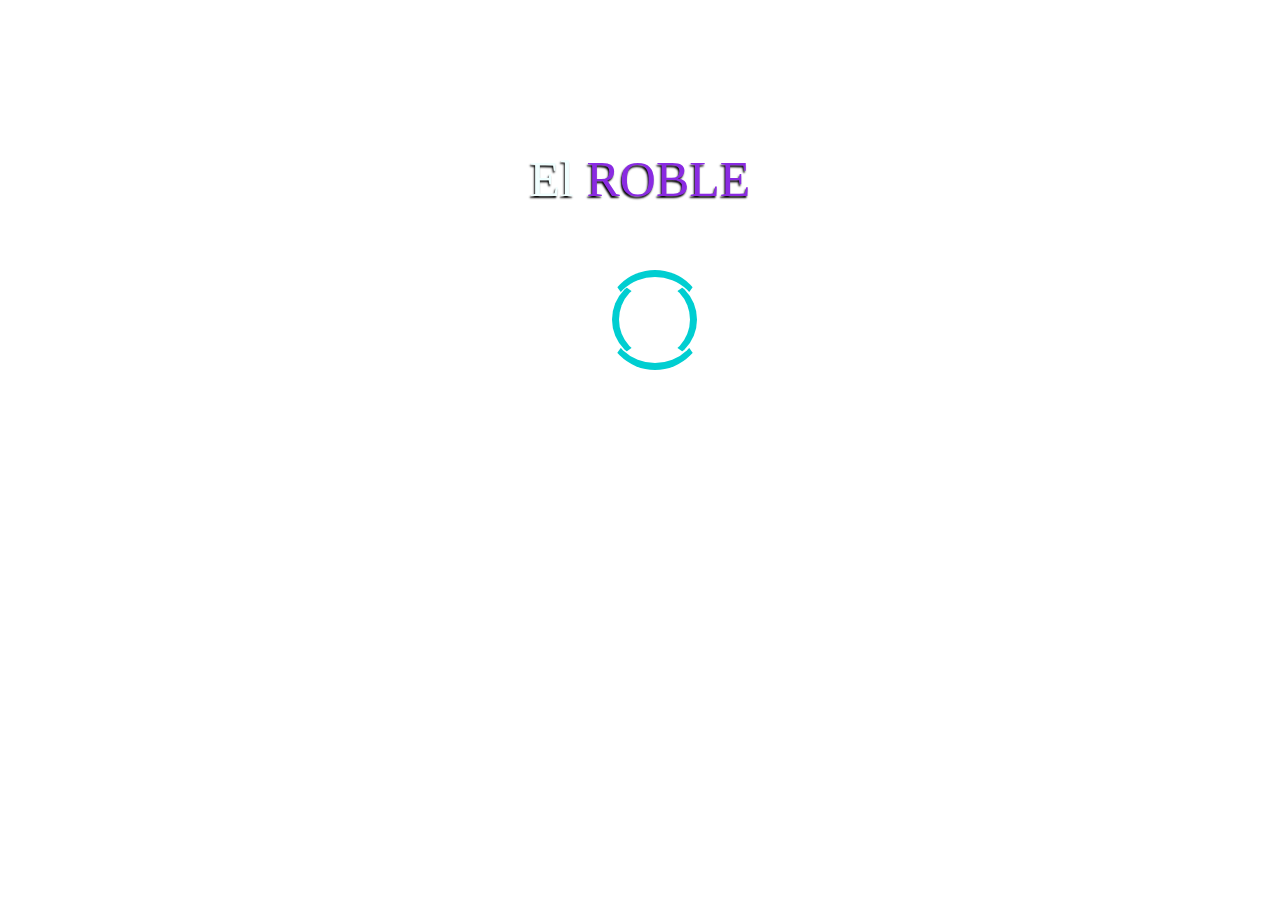
<file: index.html>
<!DOCTYPE html PUBLIC "-//W3C//DTD XHTML 1.0 Transitional//EN" "http://www.w3.org/TR/xhtml1/DTD/xhtml1-transitional.dtd">
<html xmlns="http://www.w3.org/1999/xhtml">
<head>
	<meta charset="utf-8">
	<link rel="stylesheet" type="text/css" href="css/style_splash.css">
	<title>
		
	</title>
</head>

<body>
	<div class="preload">
		<div class="logo">
			El<span style="color:blueviolet">
				ROBLE
			</span>

		</div>
			<div class="loader-frame">
				<div class="loader1" id="loader1"></div>
				<div class="loader2" id="loader2"></div>
			</div>
	</div>

	<script src="js/splash.js"></script>

</body>
</html>
</file>
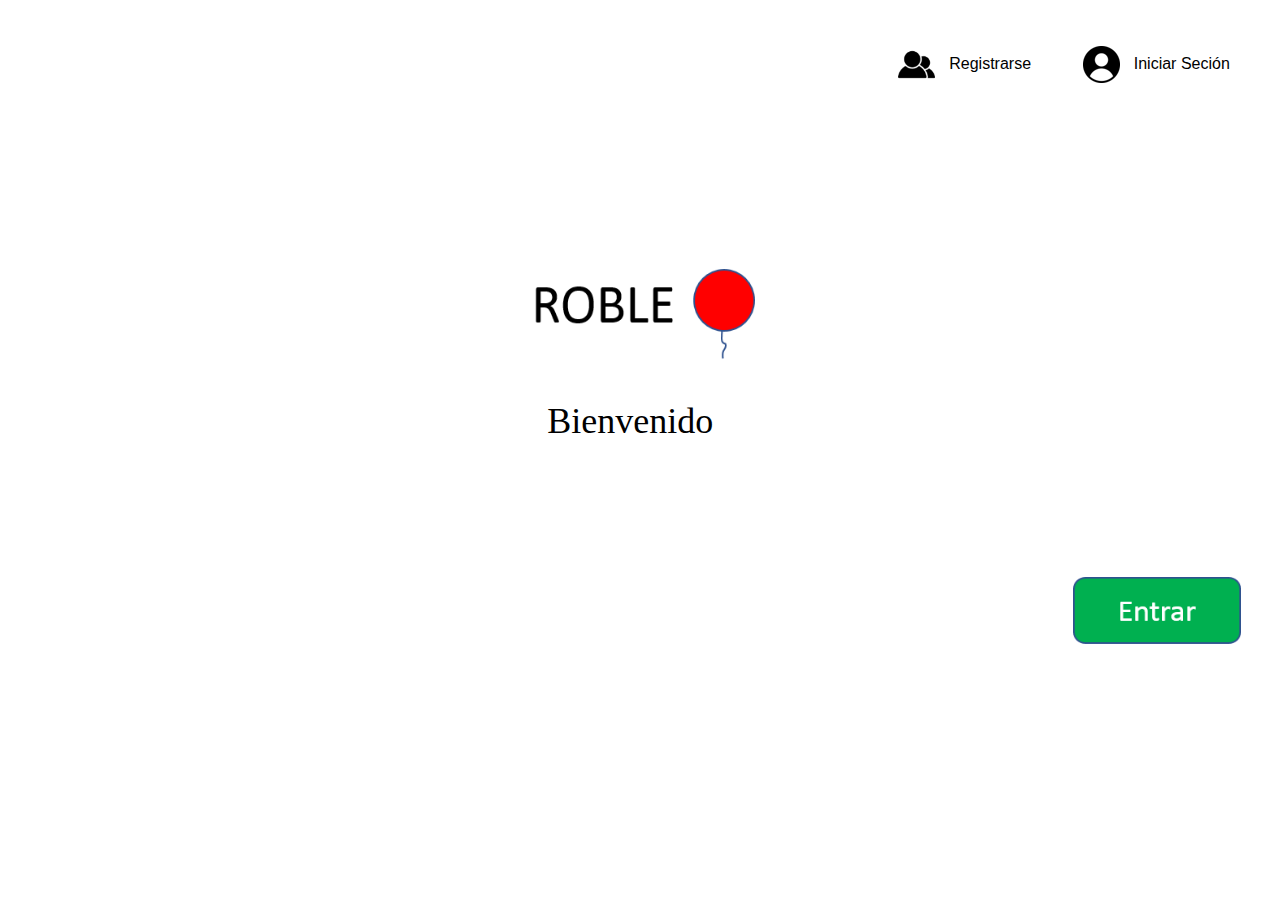
<file: bienvenida.html>
<!DOCTYPE html PUBLIC "-//W3C//DTD XHTML 1.0 Transitional//EN" "http://www.w3.org/TR/xhtml1/DTD/xhtml1-transitional.dtd">
<html xmlns="http://www.w3.org/1999/xhtml">
<head>
<meta http-equiv="Content-Type" content="text/html; charset=utf-8" />

<style type="text/css">

a:visited{
font-weigth: bold;
text-decoration: none;
color: black;
}

a:link{
font-weigth: bold;
text-decoration: none;
color: black;
}

a:active{
font-weigth: bold;
text-decoration: none;
color: black;
}

a:hover{
font-weigth: bold;
text-transform: uppercase;
text-decoration: none;
color: black;
}

</style>
    

<title>Bienvenida</title>
<style type="text/css">
.comic {
	font-family: "Comic Sans MS", cursive;
	text-align: center;
	font-size: 36px;
}
.letra16 {
	font-size: 16px;
	text-align: left;
	font-family: "Trebuchet MS", Arial, Helvetica, sans-serif;
}
</style>
</head>

<body>
<table width="1283" height="681" border="0">
  <tr>
    <td width="58">&nbsp;</td>
    <td width="58">&nbsp;</td>
    <td width="58">&nbsp;</td>
    <td width="58">&nbsp;</td>
    <td width="58">&nbsp;</td>
    <td width="58">&nbsp;</td>
    <td width="58">&nbsp;</td>
    <td width="58">&nbsp;</td>
    <td width="63">&nbsp;</td>
    <td width="63">&nbsp;</td>
    <td width="63">&nbsp;</td>
    <td width="62">&nbsp;</td>
    <td width="58">&nbsp;</td>
    <td width="58">&nbsp;</td>
    <td width="58">&nbsp;</td>
    <td width="58">&nbsp;</td>
    <td width="58">&nbsp;</td>
    <td width="53">&nbsp;</td>
    <td width="99">&nbsp;</td>
    <td width="44">&nbsp;</td>
  </tr>
  <tr>
    <td>&nbsp;</td>
    <td>&nbsp;</td>
    <td>&nbsp;</td>
    <td>&nbsp;</td>
    <td>&nbsp;</td>
    <td>&nbsp;</td>
    <td>&nbsp;</td>
    <td>&nbsp;</td>
    <td>&nbsp;</td>
    <td>&nbsp;</td>
    <td>&nbsp;</td>
    <td>&nbsp;</td>
    <td>&nbsp;</td>
    <td>&nbsp;</td>
    <td><center>
      <a href="registro.html"><img src="img/Imagen2.png" width="37" height="37" alt="registrarse" /></a>
    </center></td>
    <td colspan="2" class="letra16"> <a href="registro.html">Registrarse</a></td>
    <td><center>
      <a href="iniciarsecion.html"><img src="img/Imagen1.png" width="37" height="37" alt="iniciar" /></a>
    </center></td>
    <td colspan="2" class="letra16"><a href="registro.html">Iniciar Seción</a></td>
  </tr>
  <tr>
    <td>&nbsp;</td>
    <td>&nbsp;</td>
    <td>&nbsp;</td>
    <td>&nbsp;</td>
    <td>&nbsp;</td>
    <td>&nbsp;</td>
    <td>&nbsp;</td>
    <td>&nbsp;</td>
    <td>&nbsp;</td>
    <td>&nbsp;</td>
    <td>&nbsp;</td>
    <td>&nbsp;</td>
    <td>&nbsp;</td>
    <td>&nbsp;</td>
    <td>&nbsp;</td>
    <td>&nbsp;</td>
    <td>&nbsp;</td>
    <td>&nbsp;</td>
    <td>&nbsp;</td>
    <td>&nbsp;</td>
  </tr>
  <tr>
    <td>&nbsp;</td>
    <td>&nbsp;</td>
    <td>&nbsp;</td>
    <td>&nbsp;</td>
    <td>&nbsp;</td>
    <td>&nbsp;</td>
    <td>&nbsp;</td>
    <td>&nbsp;</td>
    <td>&nbsp;</td>
    <td>&nbsp;</td>
    <td>&nbsp;</td>
    <td>&nbsp;</td>
    <td>&nbsp;</td>
    <td>&nbsp;</td>
    <td>&nbsp;</td>
    <td>&nbsp;</td>
    <td>&nbsp;</td>
    <td>&nbsp;</td>
    <td>&nbsp;</td>
    <td>&nbsp;</td>
  </tr>
  <tr>
    <td>&nbsp;</td>
    <td>&nbsp;</td>
    <td>&nbsp;</td>
    <td>&nbsp;</td>
    <td>&nbsp;</td>
    <td>&nbsp;</td>
    <td>&nbsp;</td>
    <td>&nbsp;</td>
    <td>&nbsp;</td>
    <td>&nbsp;</td>
    <td>&nbsp;</td>
    <td>&nbsp;</td>
    <td>&nbsp;</td>
    <td>&nbsp;</td>
    <td>&nbsp;</td>
    <td>&nbsp;</td>
    <td>&nbsp;</td>
    <td>&nbsp;</td>
    <td>&nbsp;</td>
    <td>&nbsp;</td>
  </tr>
  <tr>
    <td>&nbsp;</td>
    <td>&nbsp;</td>
    <td>&nbsp;</td>
    <td>&nbsp;</td>
    <td>&nbsp;</td>
    <td>&nbsp;</td>
    <td>&nbsp;</td>
    <td>&nbsp;</td>
    <td>&nbsp;</td>
    <td>&nbsp;</td>
    <td>&nbsp;</td>
    <td>&nbsp;</td>
    <td>&nbsp;</td>
    <td>&nbsp;</td>
    <td>&nbsp;</td>
    <td>&nbsp;</td>
    <td>&nbsp;</td>
    <td>&nbsp;</td>
    <td>&nbsp;</td>
    <td>&nbsp;</td>
  </tr>
  <tr>
    <td>&nbsp;</td>
    <td>&nbsp;</td>
    <td>&nbsp;</td>
    <td>&nbsp;</td>
    <td>&nbsp;</td>
    <td>&nbsp;</td>
    <td>&nbsp;</td>
    <td>&nbsp;</td>
    <td>&nbsp;</td>
    <td>&nbsp;</td>
    <td>&nbsp;</td>
    <td>&nbsp;</td>
    <td>&nbsp;</td>
    <td>&nbsp;</td>
    <td>&nbsp;</td>
    <td>&nbsp;</td>
    <td>&nbsp;</td>
    <td>&nbsp;</td>
    <td>&nbsp;</td>
    <td>&nbsp;</td>
  </tr>
  <tr>
    <td>&nbsp;</td>
    <td>&nbsp;</td>
    <td>&nbsp;</td>
    <td>&nbsp;</td>
    <td>&nbsp;</td>
    <td>&nbsp;</td>
    <td>&nbsp;</td>
    <td>&nbsp;</td>
    <td colspan="4" rowspan="3"><img src="img/Imagen3.png" width="256" height="118" alt="roble" /></td>
    <td>&nbsp;</td>
    <td>&nbsp;</td>
    <td>&nbsp;</td>
    <td>&nbsp;</td>
    <td>&nbsp;</td>
    <td>&nbsp;</td>
    <td>&nbsp;</td>
    <td>&nbsp;</td>
  </tr>
  <tr>
    <td>&nbsp;</td>
    <td>&nbsp;</td>
    <td>&nbsp;</td>
    <td>&nbsp;</td>
    <td>&nbsp;</td>
    <td>&nbsp;</td>
    <td>&nbsp;</td>
    <td>&nbsp;</td>
    <td>&nbsp;</td>
    <td>&nbsp;</td>
    <td>&nbsp;</td>
    <td>&nbsp;</td>
    <td>&nbsp;</td>
    <td>&nbsp;</td>
    <td>&nbsp;</td>
    <td>&nbsp;</td>
  </tr>
  <tr>
    <td>&nbsp;</td>
    <td>&nbsp;</td>
    <td>&nbsp;</td>
    <td>&nbsp;</td>
    <td>&nbsp;</td>
    <td>&nbsp;</td>
    <td>&nbsp;</td>
    <td>&nbsp;</td>
    <td>&nbsp;</td>
    <td>&nbsp;</td>
    <td>&nbsp;</td>
    <td>&nbsp;</td>
    <td>&nbsp;</td>
    <td>&nbsp;</td>
    <td>&nbsp;</td>
    <td>&nbsp;</td>
  </tr>
  <tr>
    <td>&nbsp;</td>
    <td>&nbsp;</td>
    <td>&nbsp;</td>
    <td>&nbsp;</td>
    <td>&nbsp;</td>
    <td>&nbsp;</td>
    <td>&nbsp;</td>
    <td>&nbsp;</td>
    <td colspan="4" rowspan="2" class="comic">Bienvenido</td>
    <td>&nbsp;</td>
    <td>&nbsp;</td>
    <td>&nbsp;</td>
    <td>&nbsp;</td>
    <td>&nbsp;</td>
    <td>&nbsp;</td>
    <td>&nbsp;</td>
    <td>&nbsp;</td>
  </tr>
  <tr>
    <td>&nbsp;</td>
    <td>&nbsp;</td>
    <td>&nbsp;</td>
    <td>&nbsp;</td>
    <td>&nbsp;</td>
    <td>&nbsp;</td>
    <td>&nbsp;</td>
    <td>&nbsp;</td>
    <td>&nbsp;</td>
    <td>&nbsp;</td>
    <td>&nbsp;</td>
    <td>&nbsp;</td>
    <td>&nbsp;</td>
    <td>&nbsp;</td>
    <td>&nbsp;</td>
    <td>&nbsp;</td>
  </tr>
  <tr>
    <td>&nbsp;</td>
    <td>&nbsp;</td>
    <td>&nbsp;</td>
    <td>&nbsp;</td>
    <td>&nbsp;</td>
    <td>&nbsp;</td>
    <td>&nbsp;</td>
    <td>&nbsp;</td>
    <td>&nbsp;</td>
    <td>&nbsp;</td>
    <td>&nbsp;</td>
    <td>&nbsp;</td>
    <td>&nbsp;</td>
    <td>&nbsp;</td>
    <td>&nbsp;</td>
    <td>&nbsp;</td>
    <td>&nbsp;</td>
    <td>&nbsp;</td>
    <td>&nbsp;</td>
    <td>&nbsp;</td>
  </tr>
  <tr>
    <td>&nbsp;</td>
    <td>&nbsp;</td>
    <td>&nbsp;</td>
    <td>&nbsp;</td>
    <td>&nbsp;</td>
    <td>&nbsp;</td>
    <td>&nbsp;</td>
    <td>&nbsp;</td>
    <td>&nbsp;</td>
    <td>&nbsp;</td>
    <td>&nbsp;</td>
    <td>&nbsp;</td>
    <td>&nbsp;</td>
    <td>&nbsp;</td>
    <td>&nbsp;</td>
    <td>&nbsp;</td>
    <td>&nbsp;</td>
    <td>&nbsp;</td>
    <td>&nbsp;</td>
    <td>&nbsp;</td>
  </tr>
  <tr>
    <td>&nbsp;</td>
    <td>&nbsp;</td>
    <td>&nbsp;</td>
    <td>&nbsp;</td>
    <td>&nbsp;</td>
    <td>&nbsp;</td>
    <td>&nbsp;</td>
    <td>&nbsp;</td>
    <td>&nbsp;</td>
    <td>&nbsp;</td>
    <td>&nbsp;</td>
    <td>&nbsp;</td>
    <td>&nbsp;</td>
    <td>&nbsp;</td>
    <td>&nbsp;</td>
    <td>&nbsp;</td>
    <td>&nbsp;</td>
    <td>&nbsp;</td>
    <td>&nbsp;</td>
    <td>&nbsp;</td>
  </tr>
  <tr>
    <td>&nbsp;</td>
    <td>&nbsp;</td>
    <td>&nbsp;</td>
    <td>&nbsp;</td>
    <td>&nbsp;</td>
    <td>&nbsp;</td>
    <td>&nbsp;</td>
    <td>&nbsp;</td>
    <td>&nbsp;</td>
    <td>&nbsp;</td>
    <td>&nbsp;</td>
    <td>&nbsp;</td>
    <td>&nbsp;</td>
    <td>&nbsp;</td>
    <td>&nbsp;</td>
    <td>&nbsp;</td>
    <td>&nbsp;</td>
    <td>&nbsp;</td>
    <td>&nbsp;</td>
    <td>&nbsp;</td>
  </tr>
  <tr>
    <td>&nbsp;</td>
    <td>&nbsp;</td>
    <td>&nbsp;</td>
    <td>&nbsp;</td>
    <td>&nbsp;</td>
    <td>&nbsp;</td>
    <td>&nbsp;</td>
    <td>&nbsp;</td>
    <td>&nbsp;</td>
    <td>&nbsp;</td>
    <td>&nbsp;</td>
    <td>&nbsp;</td>
    <td>&nbsp;</td>
    <td>&nbsp;</td>
    <td>&nbsp;</td>
    <td>&nbsp;</td>
    <td>&nbsp;</td>
    <td colspan="2" rowspan="3"><center>
      <a href="menu.html"> <img src="img/Imagen5.png" width="168" height="70" alt="entrar" /> </a>
    </center></td>
    <td>&nbsp;</td>
  </tr>
  <tr>
    <td>&nbsp;</td>
    <td>&nbsp;</td>
    <td>&nbsp;</td>
    <td>&nbsp;</td>
    <td>&nbsp;</td>
    <td>&nbsp;</td>
    <td>&nbsp;</td>
    <td>&nbsp;</td>
    <td>&nbsp;</td>
    <td>&nbsp;</td>
    <td>&nbsp;</td>
    <td>&nbsp;</td>
    <td>&nbsp;</td>
    <td>&nbsp;</td>
    <td>&nbsp;</td>
    <td>&nbsp;</td>
    <td>&nbsp;</td>
    <td>&nbsp;</td>
  </tr>
  <tr>
    <td>&nbsp;</td>
    <td>&nbsp;</td>
    <td>&nbsp;</td>
    <td>&nbsp;</td>
    <td>&nbsp;</td>
    <td>&nbsp;</td>
    <td>&nbsp;</td>
    <td>&nbsp;</td>
    <td>&nbsp;</td>
    <td>&nbsp;</td>
    <td>&nbsp;</td>
    <td>&nbsp;</td>
    <td>&nbsp;</td>
    <td>&nbsp;</td>
    <td>&nbsp;</td>
    <td>&nbsp;</td>
    <td>&nbsp;</td>
    <td>&nbsp;</td>
  </tr>
  <tr>
    <td>&nbsp;</td>
    <td>&nbsp;</td>
    <td>&nbsp;</td>
    <td>&nbsp;</td>
    <td>&nbsp;</td>
    <td>&nbsp;</td>
    <td>&nbsp;</td>
    <td>&nbsp;</td>
    <td>&nbsp;</td>
    <td>&nbsp;</td>
    <td>&nbsp;</td>
    <td>&nbsp;</td>
    <td>&nbsp;</td>
    <td>&nbsp;</td>
    <td>&nbsp;</td>
    <td>&nbsp;</td>
    <td>&nbsp;</td>
    <td>&nbsp;</td>
    <td>&nbsp;</td>
    <td>&nbsp;</td>
  </tr>
</table>
</body>
</html>
</file>
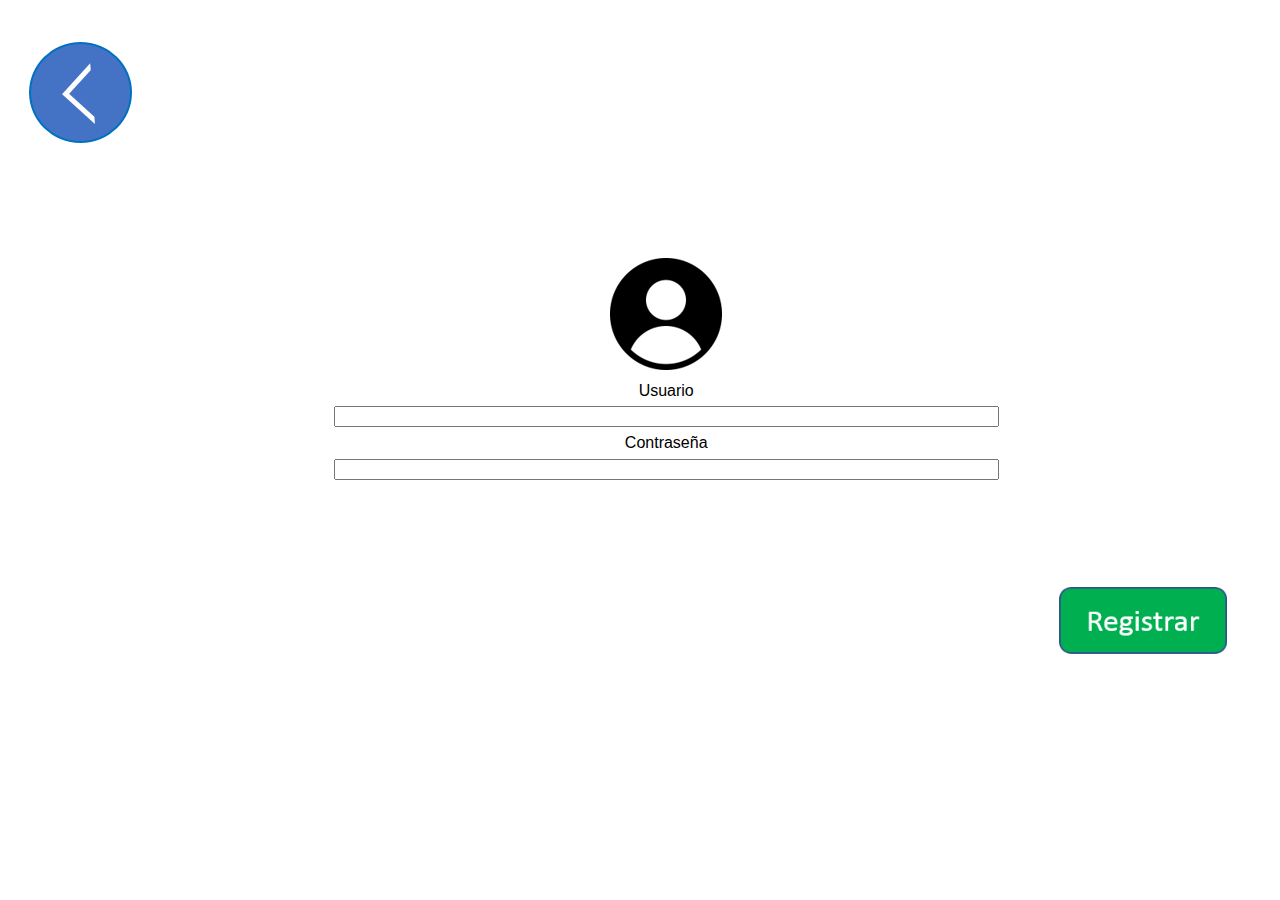
<file: iniciarsecion.html>
<!DOCTYPE html PUBLIC "-//W3C//DTD XHTML 1.0 Transitional//EN" "http://www.w3.org/TR/xhtml1/DTD/xhtml1-transitional.dtd">
<html xmlns="http://www.w3.org/1999/xhtml">
<head>
<meta http-equiv="Content-Type" content="text/html; charset=utf-8" />
<title>Sesion</title>
<style type="text/css">
.centro {
	text-align: center;
	font-family: "Trebuchet MS", Arial, Helvetica, sans-serif;
}
</style>
</head>

<body>
<table width="1283" height="681" border="0">
  <tr>
    <td width="8">&nbsp;</td>
    <td width="126">&nbsp;</td>
    <td width="10">&nbsp;</td>
    <td width="8">&nbsp;</td>
    <td width="8">&nbsp;</td>
    <td width="8">&nbsp;</td>
    <td width="8">&nbsp;</td>
    <td width="8">&nbsp;</td>
    <td width="186">&nbsp;</td>
    <td width="112">&nbsp;</td>
    <td width="428">&nbsp;</td>
    <td width="8">&nbsp;</td>
    <td width="8">&nbsp;</td>
    <td width="8">&nbsp;</td>
    <td width="24">&nbsp;</td>
    <td width="51">&nbsp;</td>
    <td width="51">&nbsp;</td>
    <td width="51">&nbsp;</td>
    <td width="52">&nbsp;</td>
    <td width="47">&nbsp;</td>
  </tr>
  <tr>
    <td>&nbsp;</td>
    <td><center>
      <a href="bienvenida.html"><img src="img/Imagen11.png" width="103" height="101" alt="retroceso" /></a>
    </center></td>
    <td>&nbsp;</td>
    <td>&nbsp;</td>
    <td>&nbsp;</td>
    <td>&nbsp;</td>
    <td>&nbsp;</td>
    <td>&nbsp;</td>
    <td>&nbsp;</td>
    <td>&nbsp;</td>
    <td>&nbsp;</td>
    <td>&nbsp;</td>
    <td>&nbsp;</td>
    <td>&nbsp;</td>
    <td>&nbsp;</td>
    <td>&nbsp;</td>
    <td>&nbsp;</td>
    <td>&nbsp;</td>
    <td>&nbsp;</td>
    <td>&nbsp;</td>
  </tr>
  <tr>
    <td>&nbsp;</td>
    <td>&nbsp;</td>
    <td>&nbsp;</td>
    <td>&nbsp;</td>
    <td>&nbsp;</td>
    <td>&nbsp;</td>
    <td>&nbsp;</td>
    <td>&nbsp;</td>
    <td>&nbsp;</td>
    <td>&nbsp;</td>
    <td>&nbsp;</td>
    <td>&nbsp;</td>
    <td>&nbsp;</td>
    <td>&nbsp;</td>
    <td>&nbsp;</td>
    <td>&nbsp;</td>
    <td>&nbsp;</td>
    <td>&nbsp;</td>
    <td>&nbsp;</td>
    <td>&nbsp;</td>
  </tr>
  <tr>
    <td>&nbsp;</td>
    <td>&nbsp;</td>
    <td>&nbsp;</td>
    <td>&nbsp;</td>
    <td>&nbsp;</td>
    <td>&nbsp;</td>
    <td>&nbsp;</td>
    <td>&nbsp;</td>
    <td>&nbsp;</td>
    <td>&nbsp;</td>
    <td>&nbsp;</td>
    <td>&nbsp;</td>
    <td>&nbsp;</td>
    <td>&nbsp;</td>
    <td>&nbsp;</td>
    <td>&nbsp;</td>
    <td>&nbsp;</td>
    <td>&nbsp;</td>
    <td>&nbsp;</td>
    <td>&nbsp;</td>
  </tr>
  <tr>
    <td>&nbsp;</td>
    <td>&nbsp;</td>
    <td>&nbsp;</td>
    <td>&nbsp;</td>
    <td>&nbsp;</td>
    <td>&nbsp;</td>
    <td>&nbsp;</td>
    <td>&nbsp;</td>
    <td>&nbsp;</td>
    <td>&nbsp;</td>
    <td>&nbsp;</td>
    <td>&nbsp;</td>
    <td>&nbsp;</td>
    <td>&nbsp;</td>
    <td>&nbsp;</td>
    <td>&nbsp;</td>
    <td>&nbsp;</td>
    <td>&nbsp;</td>
    <td>&nbsp;</td>
    <td>&nbsp;</td>
  </tr>
  <tr>
    <td>&nbsp;</td>
    <td>&nbsp;</td>
    <td>&nbsp;</td>
    <td>&nbsp;</td>
    <td>&nbsp;</td>
    <td>&nbsp;</td>
    <td>&nbsp;</td>
    <td>&nbsp;</td>
    <td>&nbsp;</td>
    <td>&nbsp;</td>
    <td>&nbsp;</td>
    <td>&nbsp;</td>
    <td>&nbsp;</td>
    <td>&nbsp;</td>
    <td>&nbsp;</td>
    <td>&nbsp;</td>
    <td>&nbsp;</td>
    <td>&nbsp;</td>
    <td>&nbsp;</td>
    <td>&nbsp;</td>
  </tr>
  <tr>
    <td>&nbsp;</td>
    <td>&nbsp;</td>
    <td>&nbsp;</td>
    <td>&nbsp;</td>
    <td>&nbsp;</td>
    <td>&nbsp;</td>
    <td>&nbsp;</td>
    <td>&nbsp;</td>
    <td>&nbsp;</td>
    <td colspan="2" rowspan="3"><center><img src="img/Imagen6.png" width="112" height="112" alt="iniciar" /></center></td>
    <td>&nbsp;</td>
    <td>&nbsp;</td>
    <td>&nbsp;</td>
    <td>&nbsp;</td>
    <td>&nbsp;</td>
    <td>&nbsp;</td>
    <td>&nbsp;</td>
    <td>&nbsp;</td>
    <td>&nbsp;</td>
  </tr>
  <tr>
    <td>&nbsp;</td>
    <td>&nbsp;</td>
    <td>&nbsp;</td>
    <td>&nbsp;</td>
    <td>&nbsp;</td>
    <td>&nbsp;</td>
    <td>&nbsp;</td>
    <td>&nbsp;</td>
    <td>&nbsp;</td>
    <td>&nbsp;</td>
    <td>&nbsp;</td>
    <td>&nbsp;</td>
    <td>&nbsp;</td>
    <td>&nbsp;</td>
    <td>&nbsp;</td>
    <td>&nbsp;</td>
    <td>&nbsp;</td>
    <td>&nbsp;</td>
  </tr>
  <tr>
    <td>&nbsp;</td>
    <td>&nbsp;</td>
    <td>&nbsp;</td>
    <td>&nbsp;</td>
    <td>&nbsp;</td>
    <td>&nbsp;</td>
    <td>&nbsp;</td>
    <td>&nbsp;</td>
    <td>&nbsp;</td>
    <td>&nbsp;</td>
    <td>&nbsp;</td>
    <td>&nbsp;</td>
    <td>&nbsp;</td>
    <td>&nbsp;</td>
    <td>&nbsp;</td>
    <td>&nbsp;</td>
    <td>&nbsp;</td>
    <td>&nbsp;</td>
  </tr>
  <tr>
    <td>&nbsp;</td>
    <td>&nbsp;</td>
    <td>&nbsp;</td>
    <td>&nbsp;</td>
    <td>&nbsp;</td>
    <td>&nbsp;</td>
    <td>&nbsp;</td>
    <td>&nbsp;</td>
    <td>&nbsp;</td>
    <td colspan="2" class="centro">Usuario</td>
    <td>&nbsp;</td>
    <td>&nbsp;</td>
    <td>&nbsp;</td>
    <td>&nbsp;</td>
    <td>&nbsp;</td>
    <td>&nbsp;</td>
    <td>&nbsp;</td>
    <td>&nbsp;</td>
    <td>&nbsp;</td>
  </tr>
  <tr>
    <td>&nbsp;</td>
    <td>&nbsp;</td>
    <td>&nbsp;</td>
    <td>&nbsp;</td>
    <td>&nbsp;</td>
    <td>&nbsp;</td>
    <td>&nbsp;</td>
    <td>&nbsp;</td>
    <td>&nbsp;</td>
    <td colspan="2"><center><input name="txtnpass" type="text" class="letra1" id="textpass" value="" size="80" /></center></td>
    <td>&nbsp;</td>
    <td>&nbsp;</td>
    <td>&nbsp;</td>
    <td>&nbsp;</td>
    <td>&nbsp;</td>
    <td>&nbsp;</td>
    <td>&nbsp;</td>
    <td>&nbsp;</td>
    <td>&nbsp;</td>
  </tr>
  <tr>
    <td>&nbsp;</td>
    <td>&nbsp;</td>
    <td>&nbsp;</td>
    <td>&nbsp;</td>
    <td>&nbsp;</td>
    <td>&nbsp;</td>
    <td>&nbsp;</td>
    <td>&nbsp;</td>
    <td>&nbsp;</td>
    <td colspan="2" class="centro">Contraseña</td>
    <td>&nbsp;</td>
    <td>&nbsp;</td>
    <td>&nbsp;</td>
    <td>&nbsp;</td>
    <td>&nbsp;</td>
    <td>&nbsp;</td>
    <td>&nbsp;</td>
    <td>&nbsp;</td>
    <td>&nbsp;</td>
  </tr>
  <tr>
    <td>&nbsp;</td>
    <td>&nbsp;</td>
    <td>&nbsp;</td>
    <td>&nbsp;</td>
    <td>&nbsp;</td>
    <td>&nbsp;</td>
    <td>&nbsp;</td>
    <td>&nbsp;</td>
    <td>&nbsp;</td>
    <td colspan="2"><center><input name="textpass" type="text" class="letra1" id="textpass2" value="" size="80" /></center></td>
    <td>&nbsp;</td>
    <td>&nbsp;</td>
    <td>&nbsp;</td>
    <td>&nbsp;</td>
    <td>&nbsp;</td>
    <td>&nbsp;</td>
    <td>&nbsp;</td>
    <td>&nbsp;</td>
    <td>&nbsp;</td>
  </tr>
  <tr>
    <td>&nbsp;</td>
    <td>&nbsp;</td>
    <td>&nbsp;</td>
    <td>&nbsp;</td>
    <td>&nbsp;</td>
    <td>&nbsp;</td>
    <td>&nbsp;</td>
    <td>&nbsp;</td>
    <td>&nbsp;</td>
    <td>&nbsp;</td>
    <td>&nbsp;</td>
    <td>&nbsp;</td>
    <td>&nbsp;</td>
    <td>&nbsp;</td>
    <td>&nbsp;</td>
    <td>&nbsp;</td>
    <td>&nbsp;</td>
    <td>&nbsp;</td>
    <td>&nbsp;</td>
    <td>&nbsp;</td>
  </tr>
  <tr>
    <td>&nbsp;</td>
    <td>&nbsp;</td>
    <td>&nbsp;</td>
    <td>&nbsp;</td>
    <td>&nbsp;</td>
    <td>&nbsp;</td>
    <td>&nbsp;</td>
    <td>&nbsp;</td>
    <td>&nbsp;</td>
    <td>&nbsp;</td>
    <td>&nbsp;</td>
    <td>&nbsp;</td>
    <td>&nbsp;</td>
    <td>&nbsp;</td>
    <td>&nbsp;</td>
    <td>&nbsp;</td>
    <td>&nbsp;</td>
    <td>&nbsp;</td>
    <td>&nbsp;</td>
    <td>&nbsp;</td>
  </tr>
  <tr>
    <td>&nbsp;</td>
    <td>&nbsp;</td>
    <td>&nbsp;</td>
    <td>&nbsp;</td>
    <td>&nbsp;</td>
    <td>&nbsp;</td>
    <td>&nbsp;</td>
    <td>&nbsp;</td>
    <td>&nbsp;</td>
    <td>&nbsp;</td>
    <td>&nbsp;</td>
    <td>&nbsp;</td>
    <td>&nbsp;</td>
    <td>&nbsp;</td>
    <td>&nbsp;</td>
    <td>&nbsp;</td>
    <td>&nbsp;</td>
    <td>&nbsp;</td>
    <td>&nbsp;</td>
    <td>&nbsp;</td>
  </tr>
  <tr>
    <td>&nbsp;</td>
    <td>&nbsp;</td>
    <td>&nbsp;</td>
    <td>&nbsp;</td>
    <td>&nbsp;</td>
    <td>&nbsp;</td>
    <td>&nbsp;</td>
    <td>&nbsp;</td>
    <td>&nbsp;</td>
    <td>&nbsp;</td>
    <td>&nbsp;</td>
    <td>&nbsp;</td>
    <td>&nbsp;</td>
    <td>&nbsp;</td>
    <td>&nbsp;</td>
    <td>&nbsp;</td>
    <td>&nbsp;</td>
    <td>&nbsp;</td>
    <td>&nbsp;</td>
    <td>&nbsp;</td>
  </tr>
  <tr>
    <td>&nbsp;</td>
    <td>&nbsp;</td>
    <td>&nbsp;</td>
    <td>&nbsp;</td>
    <td>&nbsp;</td>
    <td>&nbsp;</td>
    <td>&nbsp;</td>
    <td>&nbsp;</td>
    <td>&nbsp;</td>
    <td>&nbsp;</td>
    <td>&nbsp;</td>
    <td>&nbsp;</td>
    <td>&nbsp;</td>
    <td>&nbsp;</td>
    <td colspan="5" rowspan="2"><center><img src="img/Imagen8.png"  width="168" height="70" alt="registrar" /></center></td>
    <td>&nbsp;</td>
  </tr>
  <tr>
    <td>&nbsp;</td>
    <td>&nbsp;</td>
    <td>&nbsp;</td>
    <td>&nbsp;</td>
    <td>&nbsp;</td>
    <td>&nbsp;</td>
    <td>&nbsp;</td>
    <td>&nbsp;</td>
    <td>&nbsp;</td>
    <td>&nbsp;</td>
    <td>&nbsp;</td>
    <td>&nbsp;</td>
    <td>&nbsp;</td>
    <td>&nbsp;</td>
    <td>&nbsp;</td>
  </tr>
  <tr>
    <td>&nbsp;</td>
    <td>&nbsp;</td>
    <td>&nbsp;</td>
    <td>&nbsp;</td>
    <td>&nbsp;</td>
    <td>&nbsp;</td>
    <td>&nbsp;</td>
    <td>&nbsp;</td>
    <td>&nbsp;</td>
    <td>&nbsp;</td>
    <td>&nbsp;</td>
    <td>&nbsp;</td>
    <td>&nbsp;</td>
    <td>&nbsp;</td>
    <td>&nbsp;</td>
    <td>&nbsp;</td>
    <td>&nbsp;</td>
    <td>&nbsp;</td>
    <td>&nbsp;</td>
    <td>&nbsp;</td>
  </tr>
</table>
</body>
</html>
</file>
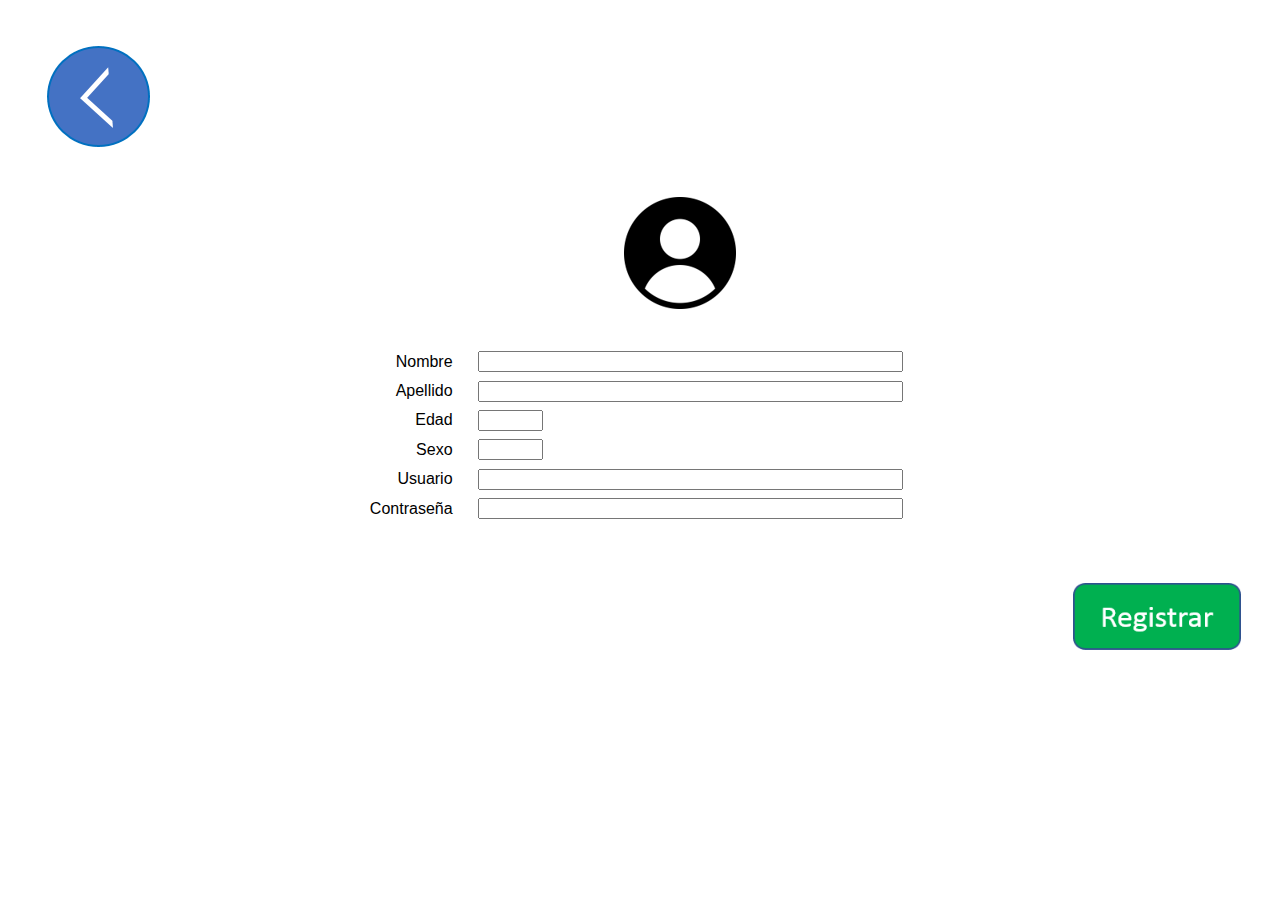
<file: registro.html>
<!DOCTYPE html PUBLIC "-//W3C//DTD XHTML 1.0 Transitional//EN" "http://www.w3.org/TR/xhtml1/DTD/xhtml1-transitional.dtd">
<html xmlns="http://www.w3.org/1999/xhtml">
<head>
<meta http-equiv="Content-Type" content="text/html; charset=utf-8" />
<title>Registro</title>
<style type="text/css">
.centro {
	font-family: "Trebuchet MS", Arial, Helvetica, sans-serif;
	font-size: 16px;
}
.letra16 {
	font-size: 16px;
	text-align: right;
	font-family: "Trebuchet MS", Arial, Helvetica, sans-serif;
}
.letra16 {
	text-align: right;
}
.letra16 {
	text-align: right;
}
</style>
</head>

<body>
<table width="1283" height="681" border="0">
  <tr>
    <td width="34">&nbsp;</td>
    <td width="34">&nbsp;</td>
    <td width="34">&nbsp;</td>
    <td width="34">&nbsp;</td>
    <td width="34">&nbsp;</td>
    <td width="34">&nbsp;</td>
    <td width="34">&nbsp;</td>
    <td width="34">&nbsp;</td>
    <td width="179">&nbsp;</td>
    <td width="20">&nbsp;</td>
    <td width="365">&nbsp;</td>
    <td width="34">&nbsp;</td>
    <td width="34">&nbsp;</td>
    <td width="34">&nbsp;</td>
    <td width="34">&nbsp;</td>
    <td width="34">&nbsp;</td>
    <td width="34">&nbsp;</td>
    <td width="34">&nbsp;</td>
    <td width="34">&nbsp;</td>
    <td width="51">&nbsp;</td>
  </tr>
  <tr>
    <td>&nbsp;</td>
    <td colspan="3" rowspan="3"><center>
      <a href="bienvenida.html"><img src="img/Imagen11.png" width="103" height="101" alt="retroceso" /></a>
    </center></td>
    <td>&nbsp;</td>
    <td>&nbsp;</td>
    <td>&nbsp;</td>
    <td>&nbsp;</td>
    <td>&nbsp;</td>
    <td>&nbsp;</td>
    <td>&nbsp;</td>
    <td>&nbsp;</td>
    <td>&nbsp;</td>
    <td>&nbsp;</td>
    <td>&nbsp;</td>
    <td>&nbsp;</td>
    <td>&nbsp;</td>
    <td>&nbsp;</td>
    <td>&nbsp;</td>
    <td>&nbsp;</td>
  </tr>
  <tr>
    <td>&nbsp;</td>
    <td>&nbsp;</td>
    <td>&nbsp;</td>
    <td>&nbsp;</td>
    <td>&nbsp;</td>
    <td>&nbsp;</td>
    <td>&nbsp;</td>
    <td>&nbsp;</td>
    <td>&nbsp;</td>
    <td>&nbsp;</td>
    <td>&nbsp;</td>
    <td>&nbsp;</td>
    <td>&nbsp;</td>
    <td>&nbsp;</td>
    <td>&nbsp;</td>
    <td>&nbsp;</td>
    <td>&nbsp;</td>
  </tr>
  <tr>
    <td>&nbsp;</td>
    <td>&nbsp;</td>
    <td>&nbsp;</td>
    <td>&nbsp;</td>
    <td>&nbsp;</td>
    <td>&nbsp;</td>
    <td>&nbsp;</td>
    <td>&nbsp;</td>
    <td>&nbsp;</td>
    <td>&nbsp;</td>
    <td>&nbsp;</td>
    <td>&nbsp;</td>
    <td>&nbsp;</td>
    <td>&nbsp;</td>
    <td>&nbsp;</td>
    <td>&nbsp;</td>
    <td>&nbsp;</td>
  </tr>
  <tr>
    <td>&nbsp;</td>
    <td>&nbsp;</td>
    <td>&nbsp;</td>
    <td>&nbsp;</td>
    <td>&nbsp;</td>
    <td>&nbsp;</td>
    <td>&nbsp;</td>
    <td>&nbsp;</td>
    <td>&nbsp;</td>
    <td>&nbsp;</td>
    <td>&nbsp;</td>
    <td>&nbsp;</td>
    <td>&nbsp;</td>
    <td>&nbsp;</td>
    <td>&nbsp;</td>
    <td>&nbsp;</td>
    <td>&nbsp;</td>
    <td>&nbsp;</td>
    <td>&nbsp;</td>
    <td>&nbsp;</td>
  </tr>
  <tr>
    <td>&nbsp;</td>
    <td>&nbsp;</td>
    <td>&nbsp;</td>
    <td>&nbsp;</td>
    <td>&nbsp;</td>
    <td>&nbsp;</td>
    <td>&nbsp;</td>
    <td>&nbsp;</td>
    <td>&nbsp;</td>
    <td colspan="2" rowspan="3"><center><img src="img/Imagen6.png" width="112" height="112" alt="registrarse" /></center></td>
    <td>&nbsp;</td>
    <td>&nbsp;</td>
    <td>&nbsp;</td>
    <td>&nbsp;</td>
    <td>&nbsp;</td>
    <td>&nbsp;</td>
    <td>&nbsp;</td>
    <td>&nbsp;</td>
    <td>&nbsp;</td>
  </tr>
  <tr>
    <td>&nbsp;</td>
    <td>&nbsp;</td>
    <td>&nbsp;</td>
    <td>&nbsp;</td>
    <td>&nbsp;</td>
    <td>&nbsp;</td>
    <td>&nbsp;</td>
    <td>&nbsp;</td>
    <td>&nbsp;</td>
    <td>&nbsp;</td>
    <td>&nbsp;</td>
    <td>&nbsp;</td>
    <td>&nbsp;</td>
    <td>&nbsp;</td>
    <td>&nbsp;</td>
    <td>&nbsp;</td>
    <td>&nbsp;</td>
    <td>&nbsp;</td>
  </tr>
  <tr>
    <td>&nbsp;</td>
    <td>&nbsp;</td>
    <td>&nbsp;</td>
    <td>&nbsp;</td>
    <td>&nbsp;</td>
    <td>&nbsp;</td>
    <td>&nbsp;</td>
    <td>&nbsp;</td>
    <td>&nbsp;</td>
    <td>&nbsp;</td>
    <td>&nbsp;</td>
    <td>&nbsp;</td>
    <td>&nbsp;</td>
    <td>&nbsp;</td>
    <td>&nbsp;</td>
    <td>&nbsp;</td>
    <td>&nbsp;</td>
    <td>&nbsp;</td>
  </tr>
  <tr>
    <td>&nbsp;</td>
    <td>&nbsp;</td>
    <td>&nbsp;</td>
    <td>&nbsp;</td>
    <td>&nbsp;</td>
    <td>&nbsp;</td>
    <td>&nbsp;</td>
    <td>&nbsp;</td>
    <td>&nbsp;</td>
    <td>&nbsp;</td>
    <td>&nbsp;</td>
    <td>&nbsp;</td>
    <td>&nbsp;</td>
    <td>&nbsp;</td>
    <td>&nbsp;</td>
    <td>&nbsp;</td>
    <td>&nbsp;</td>
    <td>&nbsp;</td>
    <td>&nbsp;</td>
    <td>&nbsp;</td>
  </tr>
  <tr>
    <td>&nbsp;</td>
    <td>&nbsp;</td>
    <td>&nbsp;</td>
    <td>&nbsp;</td>
    <td>&nbsp;</td>
    <td>&nbsp;</td>
    <td>&nbsp;</td>
    <td>&nbsp;</td>
    <td class="letra16"><span class="letra16">Nombre</span></td>
    <td class="letra16">&nbsp;</td>
    <td><input name="txtnpass" type="text" class="letra1" id="textpass" value="" size="50" /></td>
    <td>&nbsp;</td>
    <td>&nbsp;</td>
    <td>&nbsp;</td>
    <td>&nbsp;</td>
    <td>&nbsp;</td>
    <td>&nbsp;</td>
    <td>&nbsp;</td>
    <td>&nbsp;</td>
    <td>&nbsp;</td>
  </tr>
  <tr>
    <td>&nbsp;</td>
    <td>&nbsp;</td>
    <td>&nbsp;</td>
    <td>&nbsp;</td>
    <td>&nbsp;</td>
    <td>&nbsp;</td>
    <td>&nbsp;</td>
    <td>&nbsp;</td>
    <td class="letra16"><span class="letra16">Apellido</span></td>
    <td class="letra16">&nbsp;</td>
    <td><input name="textpass" type="text" class="letra1" id="textpass2" value="" size="50" /></td>
    <td>&nbsp;</td>
    <td>&nbsp;</td>
    <td>&nbsp;</td>
    <td>&nbsp;</td>
    <td>&nbsp;</td>
    <td>&nbsp;</td>
    <td>&nbsp;</td>
    <td>&nbsp;</td>
    <td>&nbsp;</td>
  </tr>
  <tr>
    <td>&nbsp;</td>
    <td>&nbsp;</td>
    <td>&nbsp;</td>
    <td>&nbsp;</td>
    <td>&nbsp;</td>
    <td>&nbsp;</td>
    <td>&nbsp;</td>
    <td>&nbsp;</td>
    <td class="letra16"><span class="letra16">Edad</span></td>
    <td class="letra16">&nbsp;</td>
    <td><input name="textpass2" type="text" class="letra1" id="textpass3" value="" size="5" /></td>
    <td>&nbsp;</td>
    <td>&nbsp;</td>
    <td>&nbsp;</td>
    <td>&nbsp;</td>
    <td>&nbsp;</td>
    <td>&nbsp;</td>
    <td>&nbsp;</td>
    <td>&nbsp;</td>
    <td>&nbsp;</td>
  </tr>
  <tr>
    <td>&nbsp;</td>
    <td>&nbsp;</td>
    <td>&nbsp;</td>
    <td>&nbsp;</td>
    <td>&nbsp;</td>
    <td>&nbsp;</td>
    <td>&nbsp;</td>
    <td>&nbsp;</td>
    <td class="letra16"><span class="letra16">Sexo</span></td>
    <td class="letra16">&nbsp;</td>
    <td><input name="textpass3" type="text" class="letra1" id="textpass4" value="" size="5" /></td>
    <td>&nbsp;</td>
    <td>&nbsp;</td>
    <td>&nbsp;</td>
    <td>&nbsp;</td>
    <td>&nbsp;</td>
    <td>&nbsp;</td>
    <td>&nbsp;</td>
    <td>&nbsp;</td>
    <td>&nbsp;</td>
  </tr>
  <tr>
    <td>&nbsp;</td>
    <td>&nbsp;</td>
    <td>&nbsp;</td>
    <td>&nbsp;</td>
    <td>&nbsp;</td>
    <td>&nbsp;</td>
    <td>&nbsp;</td>
    <td>&nbsp;</td>
    <td class="letra16"><span class="letra16">Usuario</span></td>
    <td class="letra16">&nbsp;</td>
    <td><input name="textpass4" type="text" class="letra1" id="textpass5" value="" size="50" /></td>
    <td>&nbsp;</td>
    <td>&nbsp;</td>
    <td>&nbsp;</td>
    <td>&nbsp;</td>
    <td>&nbsp;</td>
    <td>&nbsp;</td>
    <td>&nbsp;</td>
    <td>&nbsp;</td>
    <td>&nbsp;</td>
  </tr>
  <tr>
    <td>&nbsp;</td>
    <td>&nbsp;</td>
    <td>&nbsp;</td>
    <td>&nbsp;</td>
    <td>&nbsp;</td>
    <td>&nbsp;</td>
    <td>&nbsp;</td>
    <td>&nbsp;</td>
    <td class="letra16"><span class="letra16">Contraseña</span></td>
    <td class="letra16">&nbsp;</td>
    <td><input name="textpass5" type="text" class="letra1" id="textpass6" value="" size="50" /></td>
    <td>&nbsp;</td>
    <td>&nbsp;</td>
    <td>&nbsp;</td>
    <td>&nbsp;</td>
    <td>&nbsp;</td>
    <td>&nbsp;</td>
    <td>&nbsp;</td>
    <td>&nbsp;</td>
    <td>&nbsp;</td>
  </tr>
  <tr>
    <td>&nbsp;</td>
    <td>&nbsp;</td>
    <td>&nbsp;</td>
    <td>&nbsp;</td>
    <td>&nbsp;</td>
    <td>&nbsp;</td>
    <td>&nbsp;</td>
    <td>&nbsp;</td>
    <td>&nbsp;</td>
    <td>&nbsp;</td>
    <td>&nbsp;</td>
    <td>&nbsp;</td>
    <td>&nbsp;</td>
    <td>&nbsp;</td>
    <td>&nbsp;</td>
    <td>&nbsp;</td>
    <td>&nbsp;</td>
    <td>&nbsp;</td>
    <td>&nbsp;</td>
    <td>&nbsp;</td>
  </tr>
  <tr>
    <td>&nbsp;</td>
    <td>&nbsp;</td>
    <td>&nbsp;</td>
    <td>&nbsp;</td>
    <td>&nbsp;</td>
    <td>&nbsp;</td>
    <td>&nbsp;</td>
    <td>&nbsp;</td>
    <td>&nbsp;</td>
    <td>&nbsp;</td>
    <td>&nbsp;</td>
    <td>&nbsp;</td>
    <td>&nbsp;</td>
    <td>&nbsp;</td>
    <td>&nbsp;</td>
    <td>&nbsp;</td>
    <td>&nbsp;</td>
    <td>&nbsp;</td>
    <td>&nbsp;</td>
    <td>&nbsp;</td>
  </tr>
  <tr>
    <td>&nbsp;</td>
    <td>&nbsp;</td>
    <td>&nbsp;</td>
    <td>&nbsp;</td>
    <td>&nbsp;</td>
    <td>&nbsp;</td>
    <td>&nbsp;</td>
    <td>&nbsp;</td>
    <td>&nbsp;</td>
    <td>&nbsp;</td>
    <td>&nbsp;</td>
    <td>&nbsp;</td>
    <td>&nbsp;</td>
    <td>&nbsp;</td>
    <td>&nbsp;</td>
    <td>&nbsp;</td>
    <td colspan="3" rowspan="2"><img src="img/Imagen8.png"  width="168" height="70" alt="registrar" /></td>
    <td>&nbsp;</td>
  </tr>
  <tr>
    <td>&nbsp;</td>
    <td>&nbsp;</td>
    <td>&nbsp;</td>
    <td>&nbsp;</td>
    <td>&nbsp;</td>
    <td>&nbsp;</td>
    <td>&nbsp;</td>
    <td>&nbsp;</td>
    <td>&nbsp;</td>
    <td>&nbsp;</td>
    <td>&nbsp;</td>
    <td>&nbsp;</td>
    <td>&nbsp;</td>
    <td>&nbsp;</td>
    <td>&nbsp;</td>
    <td>&nbsp;</td>
    <td>&nbsp;</td>
  </tr>
  <tr>
    <td>&nbsp;</td>
    <td>&nbsp;</td>
    <td>&nbsp;</td>
    <td>&nbsp;</td>
    <td>&nbsp;</td>
    <td>&nbsp;</td>
    <td>&nbsp;</td>
    <td>&nbsp;</td>
    <td>&nbsp;</td>
    <td>&nbsp;</td>
    <td>&nbsp;</td>
    <td>&nbsp;</td>
    <td>&nbsp;</td>
    <td>&nbsp;</td>
    <td>&nbsp;</td>
    <td>&nbsp;</td>
    <td>&nbsp;</td>
    <td>&nbsp;</td>
    <td>&nbsp;</td>
    <td>&nbsp;</td>
  </tr>
</table>
</body>
</html>
</file>
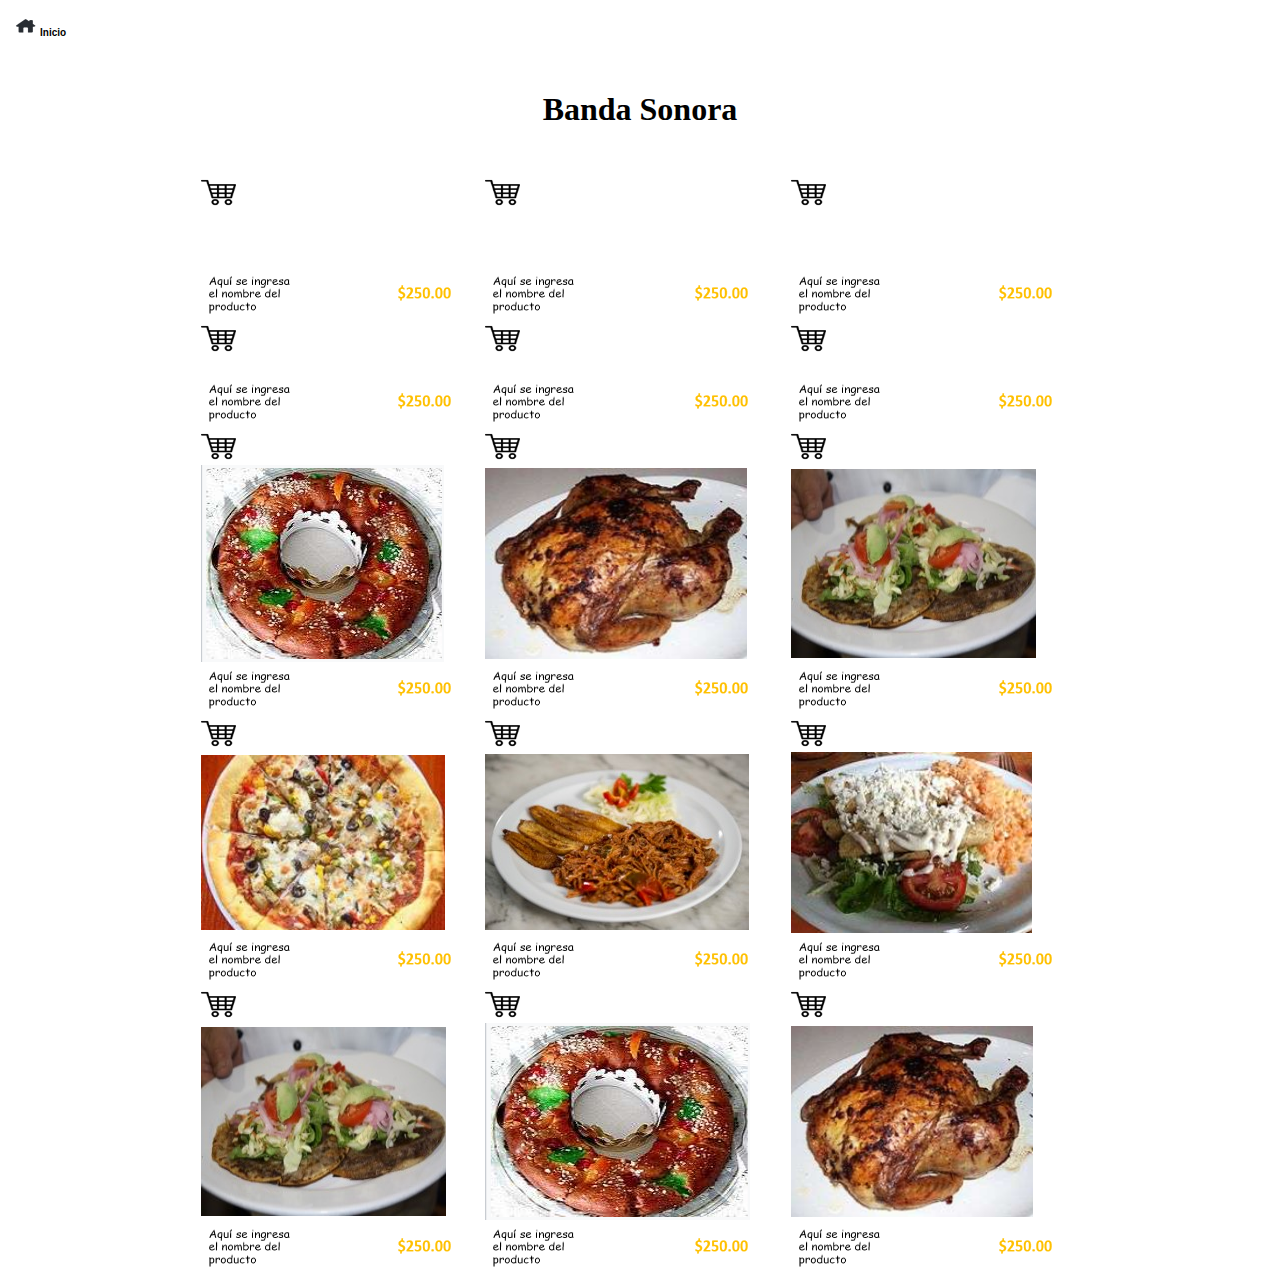
<file: pagina/Banda.html>
<!DOCTYPE html PUBLIC "-//W3C//DTD XHTML 1.0 Transitional//EN" "http://www.w3.org/TR/xhtml1/DTD/xhtml1-transitional.dtd">
<html xmlns="http://www.w3.org/1999/xhtml">
<head>
<meta http-equiv="Content-Type" content="text/html; charset=utf-8" />
<title>Documento sin título</title>
<style type="text/css">
.PRUEBA {
	font-size: 10px;
	background-color: #FFFFFF;
	height: auto;
	width: auto;
	color: #000000;
	font-family: Tahoma, Geneva, sans-serif;
}
</style>
</head>

<body>
<table width="100%" border="0">
  <tr>
    <th width="8%" height="31" align="left" scope="col"><div align="justify"><img src="ini.png" width="29" height="20" alt="in" /><span class="PRUEBA">Inicio</span></div></th>
    <th width="11%" scope="col"><span class="PRUEBA"></span>      <p class="PRUEBA">&nbsp;</p></th>
    <th width="11%" scope="col"><p class="PRUEBA" >&nbsp;</p></th>
    <th width="16%" class="PRUEBA" scope="col">&nbsp;</th>
    <th width="20%" align="center" valign="middle" class="PRUEBA" scope="col">&nbsp;</th>
    <th colspan="2" class="PRUEBA" scope="col">&nbsp;</th>
    <th width="18%" align="center" valign="middle" class="PRUEBA" scope="col">&nbsp;</th>
  </tr>
</table>
<table width="100%" border="0">
  <tr>
    <th scope="col">&nbsp;</th>
  </tr>
  <tr>
    <th scope="col"><h1>Banda Sonora</h1></th>
  </tr>
  <tr>
    <th scope="col">&nbsp;</th>
  </tr>
</table>
<table width="70%" height="55%" border="0" align="center">
  <tr>
    <td height="30" colspan="2"><img src="Imagen6.png" width="35" height="29" alt="car" /></td>
    <td colspan="2"><img src="Imagen6.png" width="35" height="29" alt="car" /></td>
    <td colspan="2"><img src="Imagen6.png" width="35" height="29" alt="car" /></td>
  </tr>
  <tr>
    <td height="55" colspan="2">&nbsp;</td>
    <td colspan="2">&nbsp;</td>
    <td colspan="2">&nbsp;</td>
  </tr>
  <tr>
    <td width="125"><img src="Imagen8.png" width="109" height="49" alt="des" /></td>
    <td width="116"><a href="Arrastre a un archivo para crear un vínculo."><img src="Imagen7.png" width="114" height="37" alt="prec" /></a></td>
    <td width="137"><img src="Imagen8.png" width="109" height="49" alt="des" /></td>
    <td width="124"><a href="Arrastre a un archivo para crear un vínculo."><img src="Imagen7.png" width="114" height="37" alt="prec" /></a></td>
    <td width="134"><img src="Imagen8.png" width="109" height="49" alt="des" /></td>
    <td width="114"><a href="Arrastre a un archivo para crear un vínculo."><img src="Imagen7.png" width="114" height="37" alt="prec" /></a></td>
  </tr>
  <tr>
    <td colspan="2"><img src="Imagen6.png" width="35" height="29" alt="car" /></td>
    <td colspan="2"><img src="Imagen6.png" width="35" height="29" alt="car" /></td>
    <td colspan="2"><img src="Imagen6.png" width="35" height="29" alt="car" /></td>
  </tr>
  <tr>
    <td colspan="2">&nbsp;</td>
    <td colspan="2">&nbsp;</td>
    <td colspan="2">&nbsp;</td>
  </tr>
  <tr>
    <td><img src="Imagen8.png" width="109" height="49" alt="des" /></td>
    <td><a href="Arrastre a un archivo para crear un vínculo."><img src="Imagen7.png" width="114" height="37" alt="prec" /></a></td>
    <td><img src="Imagen8.png" width="109" height="49" alt="des" /></td>
    <td><a href="Arrastre a un archivo para crear un vínculo."><img src="Imagen7.png" width="114" height="37" alt="prec" /></a></td>
    <td><img src="Imagen8.png" width="109" height="49" alt="des" /></td>
    <td><a href="Arrastre a un archivo para crear un vínculo."><img src="Imagen7.png" width="114" height="37" alt="prec" /></a></td>
  </tr>
  <tr>
    <td colspan="2"><img src="Imagen6.png" width="35" height="29" alt="car" /></td>
    <td colspan="2"><img src="Imagen6.png" width="35" height="29" alt="car" /></td>
    <td colspan="2"><img src="Imagen6.png" width="35" height="29" alt="car" /></td>
  </tr>
  <tr>
    <td colspan="2"><img src="Imagen5.png" width="243" height="197" alt="com" /></td>
    <td colspan="2"><img src="Imagen9.png" width="262" height="191" alt="pollo" /></td>
    <td colspan="2"><img src="Imagen10.jpg" width="245" height="189" alt="pan" /></td>
  </tr>
  <tr>
    <td><img src="Imagen8.png" width="109" height="49" alt="des" /></td>
    <td><a href="Arrastre a un archivo para crear un vínculo."><img src="Imagen7.png" width="114" height="37" alt="prec" /></a></td>
    <td><img src="Imagen8.png" width="109" height="49" alt="des" /></td>
    <td><a href="Arrastre a un archivo para crear un vínculo."><img src="Imagen7.png" width="114" height="37" alt="prec" /></a></td>
    <td><img src="Imagen8.png" width="109" height="49" alt="des" /></td>
    <td><a href="Arrastre a un archivo para crear un vínculo."><img src="Imagen7.png" width="114" height="37" alt="prec" /></a></td>
  </tr>
  <tr>
    <td colspan="2"><img src="Imagen6.png" width="35" height="29" alt="car" /></td>
    <td colspan="2"><img src="Imagen6.png" width="35" height="29" alt="car" /></td>
    <td colspan="2"><img src="Imagen6.png" width="35" height="29" alt="car" /></td>
  </tr>
  <tr>
    <td colspan="2"><img src="Imagen11.png" width="244" height="175" alt="g" /></td>
    <td colspan="2"><img src="Imagen12.jpg" width="264" height="176" alt="cc" /></td>
    <td colspan="2"><img src="Imagen13.png" width="241" height="181" alt="pas" /></td>
  </tr>
  <tr>
    <td><img src="Imagen8.png" width="109" height="49" alt="des" /></td>
    <td><a href="Arrastre a un archivo para crear un vínculo."><img src="Imagen7.png" width="114" height="37" alt="prec" /></a></td>
    <td><img src="Imagen8.png" width="109" height="49" alt="des" /></td>
    <td><a href="Arrastre a un archivo para crear un vínculo."><img src="Imagen7.png" width="114" height="37" alt="prec" /></a></td>
    <td><img src="Imagen8.png" width="109" height="49" alt="des" /></td>
    <td><a href="Arrastre a un archivo para crear un vínculo."><img src="Imagen7.png" width="114" height="37" alt="prec" /></a></td>
  </tr>
  <tr>
    <td colspan="2"><img src="Imagen6.png" width="35" height="29" alt="car" /></td>
    <td colspan="2"><img src="Imagen6.png" width="35" height="29" alt="car" /></td>
    <td colspan="2"><img src="Imagen6.png" width="35" height="29" alt="car" /></td>
  </tr>
  <tr>
    <td colspan="2"><img src="Imagen10.jpg" width="245" height="189" alt="pan" /></td>
    <td colspan="2"><img src="Imagen5.png" width="265" height="197" alt="com" /></td>
    <td colspan="2"><img src="Imagen9.png" width="242" height="191" alt="pollo" /></td>
  </tr>
  <tr>
    <td><img src="Imagen8.png" width="109" height="49" alt="des" /></td>
    <td><a href="Arrastre a un archivo para crear un vínculo."><img src="Imagen7.png" width="114" height="37" alt="prec" /></a></td>
    <td><img src="Imagen8.png" width="109" height="49" alt="des" /></td>
    <td><a href="Arrastre a un archivo para crear un vínculo."><img src="Imagen7.png" width="114" height="37" alt="prec" /></a></td>
    <td><img src="Imagen8.png" width="109" height="49" alt="des" /></td>
    <td><a href="Arrastre a un archivo para crear un vínculo."><img src="Imagen7.png" width="114" height="37" alt="prec" /></a></td>
  </tr>
</table>
</body>
</html>
</file>
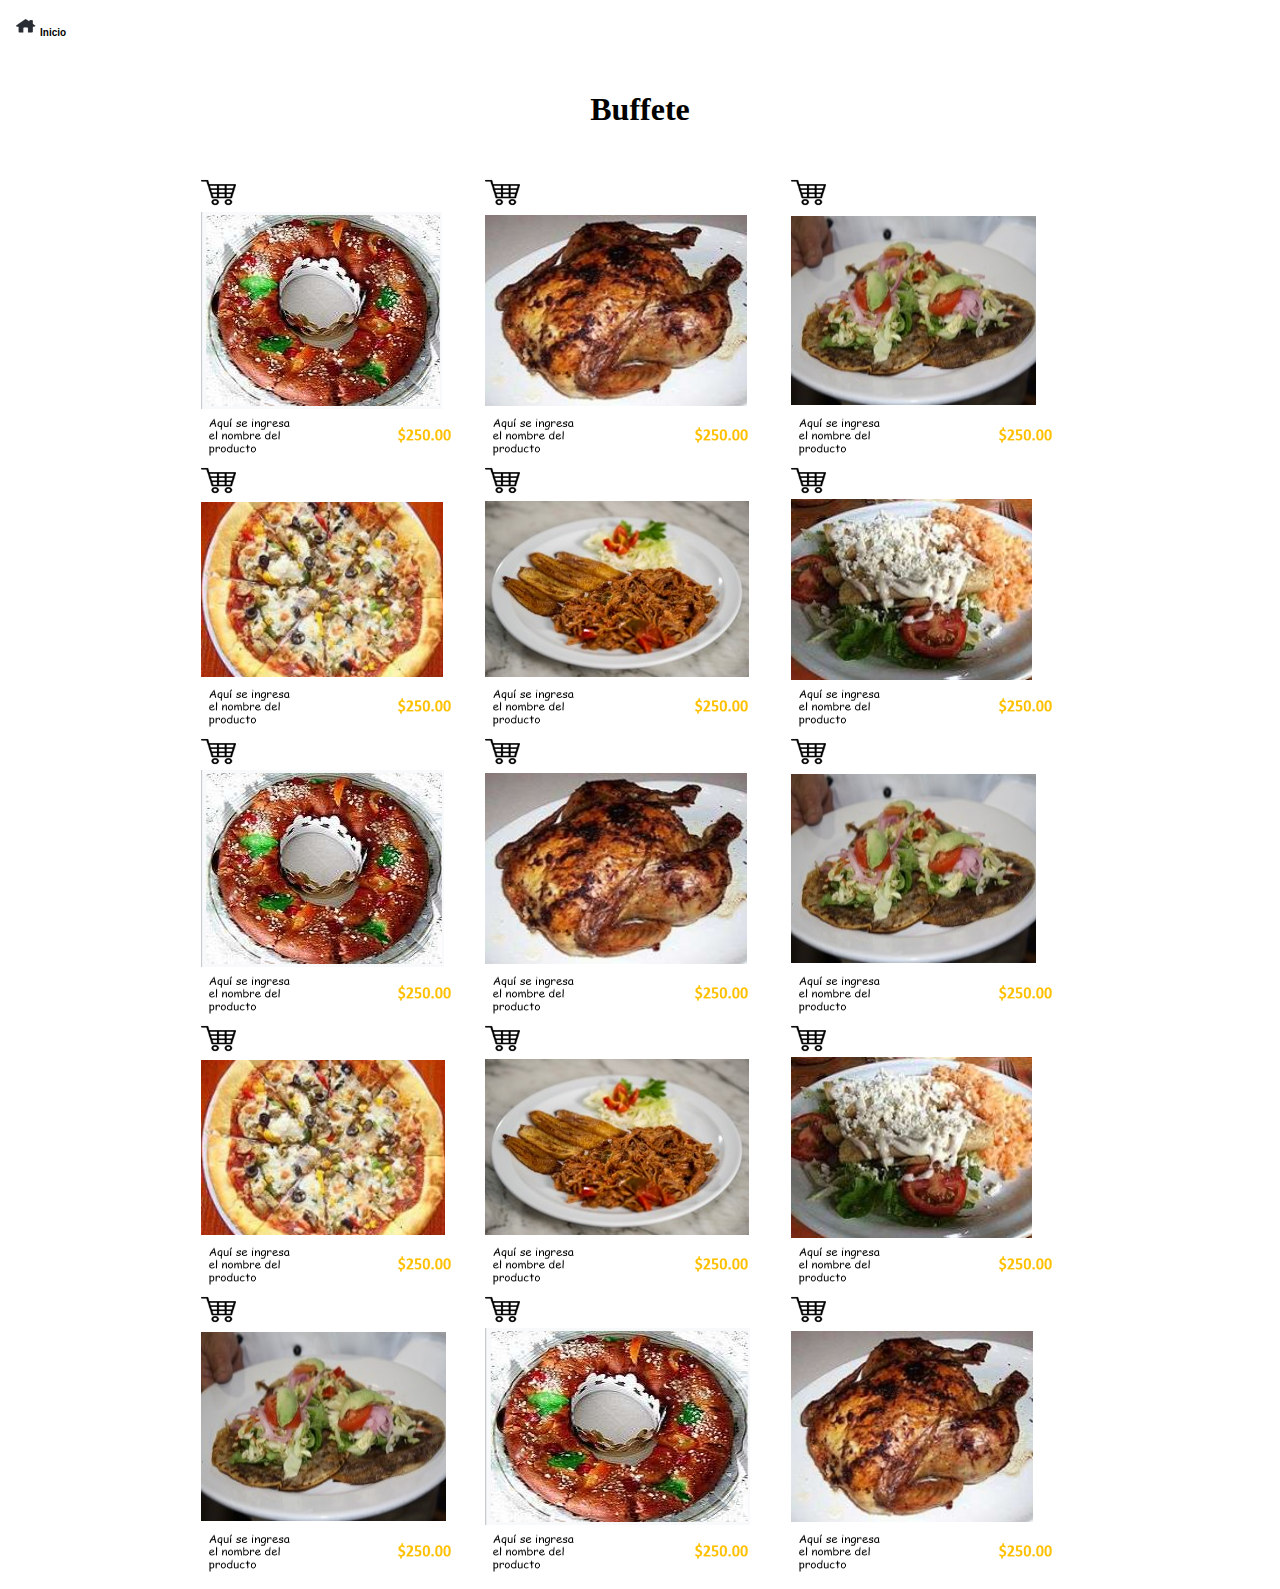
<file: pagina/Buffet.html>
<!DOCTYPE html PUBLIC "-//W3C//DTD XHTML 1.0 Transitional//EN" "http://www.w3.org/TR/xhtml1/DTD/xhtml1-transitional.dtd">
<html xmlns="http://www.w3.org/1999/xhtml">
<head>
<meta http-equiv="Content-Type" content="text/html; charset=utf-8" />
<title>Documento sin título</title>
<style type="text/css">
.PRUEBA {
	font-size: 10px;
	background-color: #FFFFFF;
	height: auto;
	width: auto;
	color: #000000;
	font-family: Tahoma, Geneva, sans-serif;
}
</style>
</head>

<body>
<table width="100%" border="0">
  <tr>
    <th width="8%" height="31" align="left" scope="col"><div align="justify"><img src="ini.png" width="29" height="20" alt="in" /><span class="PRUEBA">Inicio</span></div></th>
    <th width="11%" scope="col"><p class="PRUEBA">&nbsp;</p></th>
    <th width="11%" scope="col"><p class="PRUEBA" >&nbsp;</p></th>
    <th width="16%" class="PRUEBA" scope="col">&nbsp;</th>
    <th width="20%" align="center" valign="middle" class="PRUEBA" scope="col">&nbsp;</th>
    <th colspan="2" class="PRUEBA" scope="col">&nbsp;</th>
    <th width="18%" align="center" valign="middle" class="PRUEBA" scope="col">&nbsp;</th>
  </tr>
</table>
<table width="100%" border="0">
  <tr>
    <th scope="col">&nbsp;</th>
  </tr>
  <tr>
    <th scope="col"><h1>Buffete</h1></th>
  </tr>
  <tr>
    <th scope="col">&nbsp;</th>
  </tr>
</table>
<table width="70%" height="55%" border="0" align="center">
  <tr>
    <td height="30" colspan="2"><img src="Imagen6.png" width="35" height="29" alt="car" /></td>
    <td colspan="2"><img src="Imagen6.png" width="35" height="29" alt="car" /></td>
    <td colspan="2"><img src="Imagen6.png" width="35" height="29" alt="car" /></td>
  </tr>
  <tr>
    <td height="55" colspan="2"><img src="Imagen5.png" width="241" height="197" alt="com" /></td>
    <td colspan="2"><img src="Imagen9.png" width="262" height="191" alt="pollo" /></td>
    <td colspan="2"><img src="Imagen10.jpg" width="245" height="189" alt="pan" /></td>
  </tr>
  <tr>
    <td width="125"><img src="Imagen8.png" width="109" height="49" alt="des" /></td>
    <td width="116"><a href="Arrastre a un archivo para crear un vínculo."><img src="Imagen7.png" width="114" height="37" alt="prec" /></a></td>
    <td width="137"><img src="Imagen8.png" width="109" height="49" alt="des" /></td>
    <td width="124"><a href="Arrastre a un archivo para crear un vínculo."><img src="Imagen7.png" width="114" height="37" alt="prec" /></a></td>
    <td width="134"><img src="Imagen8.png" width="109" height="49" alt="des" /></td>
    <td width="114"><a href="Arrastre a un archivo para crear un vínculo."><img src="Imagen7.png" width="114" height="37" alt="prec" /></a></td>
  </tr>
  <tr>
    <td colspan="2"><img src="Imagen6.png" width="35" height="29" alt="car" /></td>
    <td colspan="2"><img src="Imagen6.png" width="35" height="29" alt="car" /></td>
    <td colspan="2"><img src="Imagen6.png" width="35" height="29" alt="car" /></td>
  </tr>
  <tr>
    <td colspan="2"><img src="Imagen11.png" width="242" height="175" alt="g" /></td>
    <td colspan="2"><img src="Imagen12.jpg" width="264" height="176" alt="cc" /></td>
    <td colspan="2"><img src="Imagen13.png" width="241" height="181" alt="pas" /></td>
  </tr>
  <tr>
    <td><img src="Imagen8.png" width="109" height="49" alt="des" /></td>
    <td><a href="Arrastre a un archivo para crear un vínculo."><img src="Imagen7.png" width="114" height="37" alt="prec" /></a></td>
    <td><img src="Imagen8.png" width="109" height="49" alt="des" /></td>
    <td><a href="Arrastre a un archivo para crear un vínculo."><img src="Imagen7.png" width="114" height="37" alt="prec" /></a></td>
    <td><img src="Imagen8.png" width="109" height="49" alt="des" /></td>
    <td><a href="Arrastre a un archivo para crear un vínculo."><img src="Imagen7.png" width="114" height="37" alt="prec" /></a></td>
  </tr>
  <tr>
    <td colspan="2"><img src="Imagen6.png" width="35" height="29" alt="car" /></td>
    <td colspan="2"><img src="Imagen6.png" width="35" height="29" alt="car" /></td>
    <td colspan="2"><img src="Imagen6.png" width="35" height="29" alt="car" /></td>
  </tr>
  <tr>
    <td colspan="2"><img src="Imagen5.png" width="243" height="197" alt="com" /></td>
    <td colspan="2"><img src="Imagen9.png" width="262" height="191" alt="pollo" /></td>
    <td colspan="2"><img src="Imagen10.jpg" width="245" height="189" alt="pan" /></td>
  </tr>
  <tr>
    <td><img src="Imagen8.png" width="109" height="49" alt="des" /></td>
    <td><a href="Arrastre a un archivo para crear un vínculo."><img src="Imagen7.png" width="114" height="37" alt="prec" /></a></td>
    <td><img src="Imagen8.png" width="109" height="49" alt="des" /></td>
    <td><a href="Arrastre a un archivo para crear un vínculo."><img src="Imagen7.png" width="114" height="37" alt="prec" /></a></td>
    <td><img src="Imagen8.png" width="109" height="49" alt="des" /></td>
    <td><a href="Arrastre a un archivo para crear un vínculo."><img src="Imagen7.png" width="114" height="37" alt="prec" /></a></td>
  </tr>
  <tr>
    <td colspan="2"><img src="Imagen6.png" width="35" height="29" alt="car" /></td>
    <td colspan="2"><img src="Imagen6.png" width="35" height="29" alt="car" /></td>
    <td colspan="2"><img src="Imagen6.png" width="35" height="29" alt="car" /></td>
  </tr>
  <tr>
    <td colspan="2"><img src="Imagen11.png" width="244" height="175" alt="g" /></td>
    <td colspan="2"><img src="Imagen12.jpg" width="264" height="176" alt="cc" /></td>
    <td colspan="2"><img src="Imagen13.png" width="241" height="181" alt="pas" /></td>
  </tr>
  <tr>
    <td><img src="Imagen8.png" width="109" height="49" alt="des" /></td>
    <td><a href="Arrastre a un archivo para crear un vínculo."><img src="Imagen7.png" width="114" height="37" alt="prec" /></a></td>
    <td><img src="Imagen8.png" width="109" height="49" alt="des" /></td>
    <td><a href="Arrastre a un archivo para crear un vínculo."><img src="Imagen7.png" width="114" height="37" alt="prec" /></a></td>
    <td><img src="Imagen8.png" width="109" height="49" alt="des" /></td>
    <td><a href="Arrastre a un archivo para crear un vínculo."><img src="Imagen7.png" width="114" height="37" alt="prec" /></a></td>
  </tr>
  <tr>
    <td colspan="2"><img src="Imagen6.png" width="35" height="29" alt="car" /></td>
    <td colspan="2"><img src="Imagen6.png" width="35" height="29" alt="car" /></td>
    <td colspan="2"><img src="Imagen6.png" width="35" height="29" alt="car" /></td>
  </tr>
  <tr>
    <td colspan="2"><img src="Imagen10.jpg" width="245" height="189" alt="pan" /></td>
    <td colspan="2"><img src="Imagen5.png" width="265" height="197" alt="com" /></td>
    <td colspan="2"><img src="Imagen9.png" width="242" height="191" alt="pollo" /></td>
  </tr>
  <tr>
    <td><img src="Imagen8.png" width="109" height="49" alt="des" /></td>
    <td><a href="Arrastre a un archivo para crear un vínculo."><img src="Imagen7.png" width="114" height="37" alt="prec" /></a></td>
    <td><img src="Imagen8.png" width="109" height="49" alt="des" /></td>
    <td><a href="Arrastre a un archivo para crear un vínculo."><img src="Imagen7.png" width="114" height="37" alt="prec" /></a></td>
    <td><img src="Imagen8.png" width="109" height="49" alt="des" /></td>
    <td><a href="Arrastre a un archivo para crear un vínculo."><img src="Imagen7.png" width="114" height="37" alt="prec" /></a></td>
  </tr>
</table>
</body>
</html>
</file>
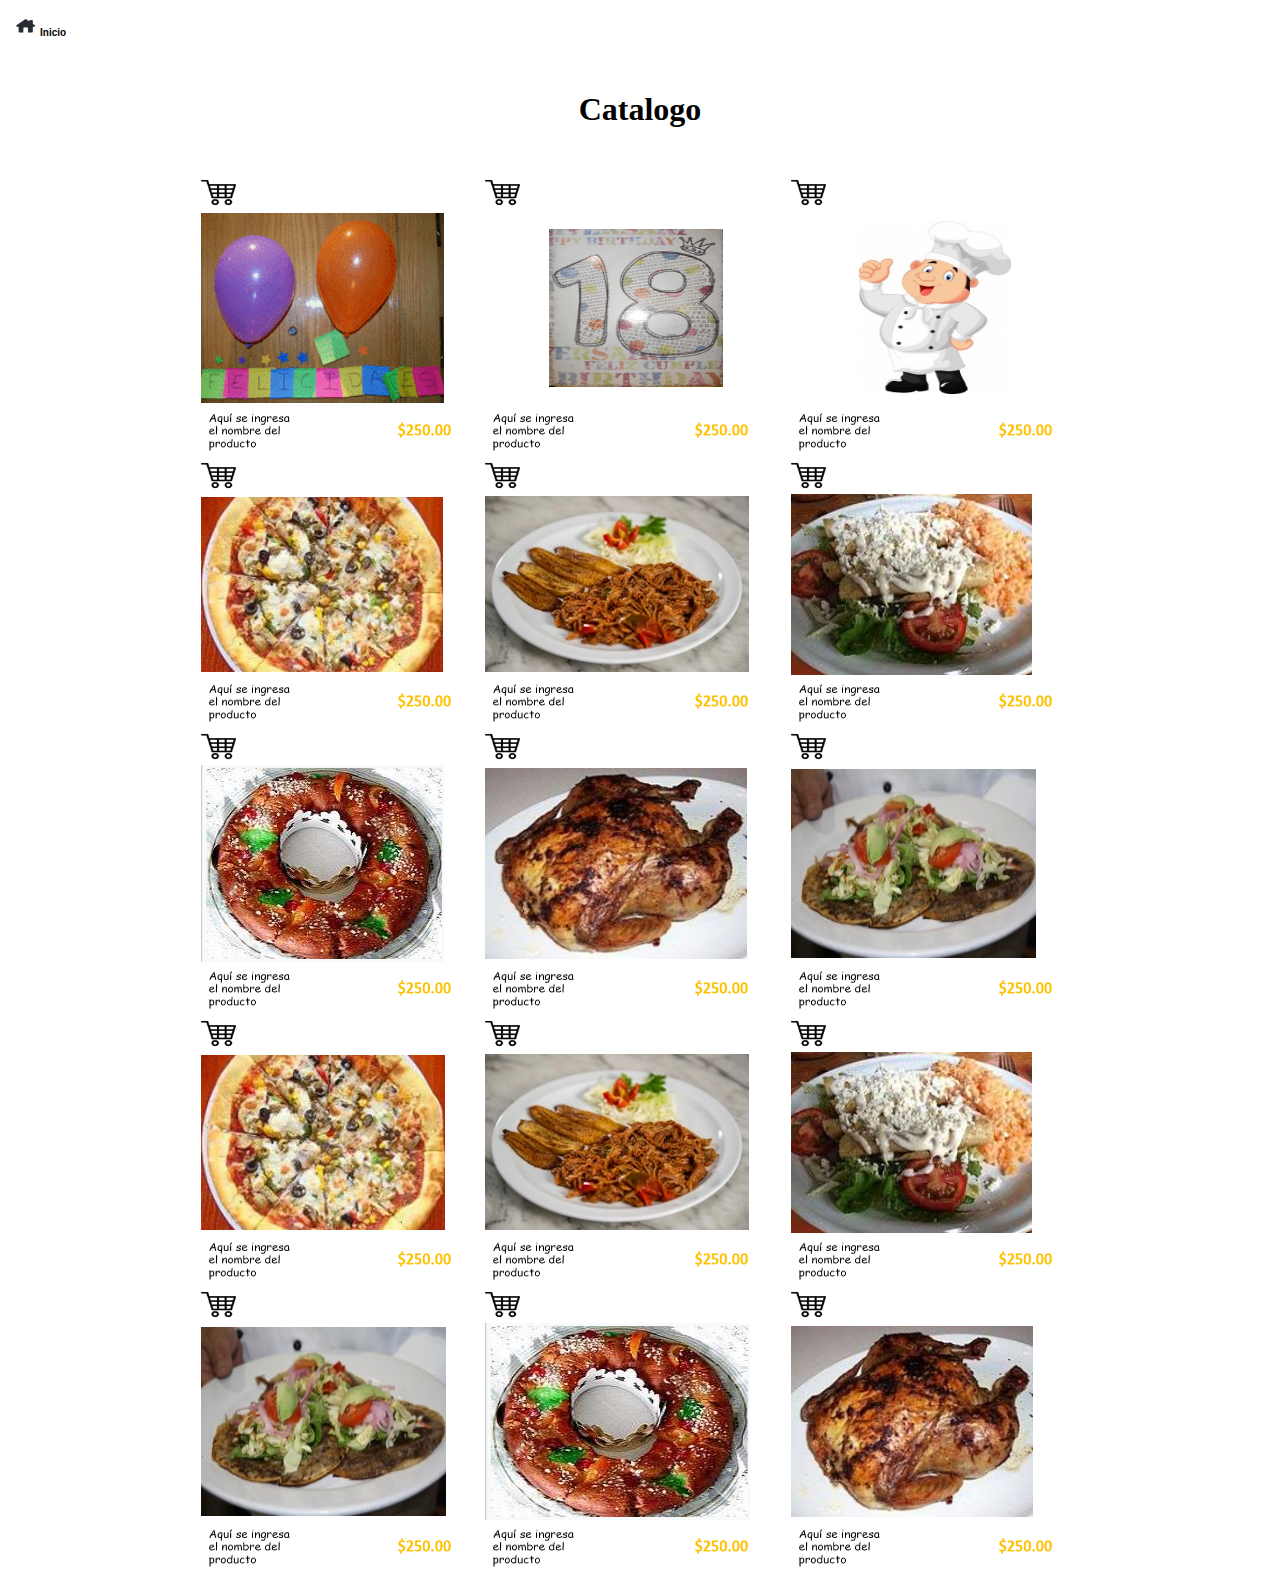
<file: pagina/cat.html>
<!DOCTYPE html PUBLIC "-//W3C//DTD XHTML 1.0 Transitional//EN" "http://www.w3.org/TR/xhtml1/DTD/xhtml1-transitional.dtd">
<html xmlns="http://www.w3.org/1999/xhtml">
<head>
<meta http-equiv="Content-Type" content="text/html; charset=utf-8" />
<title>Documento sin título</title>
<style type="text/css">
.PRUEBA {
	font-size: 10px;
	background-color: #FFFFFF;
	height: auto;
	width: auto;
	color: #000000;
	font-family: Tahoma, Geneva, sans-serif;
}
</style>
</head>

<body>
<table width="100%" border="0">
  <tr>
    <th width="8%" height="31" align="left" scope="col"><div align="justify"><img src="ini.png" width="29" height="20" alt="in" /><span class="PRUEBA">Inicio</span></div></th>
    <th width="11%" scope="col"><span class="PRUEBA"></span>      <p class="PRUEBA">&nbsp;</p></th>
    <th width="11%" scope="col"><p class="PRUEBA" >&nbsp;</p></th>
    <th width="16%" class="PRUEBA" scope="col">&nbsp;</th>
    <th width="20%" align="center" valign="middle" class="PRUEBA" scope="col">&nbsp;</th>
    <th colspan="2" class="PRUEBA" scope="col">&nbsp;</th>
    <th width="18%" align="center" valign="middle" class="PRUEBA" scope="col">&nbsp;</th>
  </tr>
</table>
<table width="100%" border="0">
  <tr>
    <th scope="col">&nbsp;</th>
  </tr>
  <tr>
    <th scope="col"><h1>Catalogo</h1></th>
  </tr>
  <tr>
    <th scope="col">&nbsp;</th>
  </tr>
</table>
<table width="70%" height="55%" border="0" align="center">
  <tr>
    <td height="30" colspan="2"><img src="Imagen6.png" width="35" height="29" alt="car" /></td>
    <td colspan="2"><img src="Imagen6.png" width="35" height="29" alt="car" /></td>
    <td colspan="2"><img src="Imagen6.png" width="35" height="29" alt="car" /></td>
  </tr>
  <tr>
    <td height="192" colspan="2"><img src="1.png" width="243" height="190" alt="g" /></td>
    <td colspan="2"><center><img src="2.png" width="174" height="158" alt="1" /></center></td>
    <td colspan="2"><center><img src="4.jpg" width="152" height="173" alt="n" /></center></td>
  </tr>
  <tr>
    <td width="125"><img src="Imagen8.png" width="109" height="49" alt="des" /></td>
    <td width="116"><a href="Arrastre a un archivo para crear un vínculo."><img src="Imagen7.png" width="114" height="37" alt="prec" /></a></td>
    <td width="137"><img src="Imagen8.png" width="109" height="49" alt="des" /></td>
    <td width="124"><a href="Arrastre a un archivo para crear un vínculo."><img src="Imagen7.png" width="114" height="37" alt="prec" /></a></td>
    <td width="134"><img src="Imagen8.png" width="109" height="49" alt="des" /></td>
    <td width="114"><a href="Arrastre a un archivo para crear un vínculo."><img src="Imagen7.png" width="114" height="37" alt="prec" /></a></td>
  </tr>
  <tr>
    <td colspan="2"><img src="Imagen6.png" width="35" height="29" alt="car" /></td>
    <td colspan="2"><img src="Imagen6.png" width="35" height="29" alt="car" /></td>
    <td colspan="2"><img src="Imagen6.png" width="35" height="29" alt="car" /></td>
  </tr>
  <tr>
    <td colspan="2"><img src="Imagen11.png" width="242" height="175" alt="g" /></td>
    <td colspan="2"><img src="Imagen12.jpg" width="264" height="176" alt="cc" /></td>
    <td colspan="2"><img src="Imagen13.png" width="241" height="181" alt="pas" /></td>
  </tr>
  <tr>
    <td><img src="Imagen8.png" width="109" height="49" alt="des" /></td>
    <td><a href="Arrastre a un archivo para crear un vínculo."><img src="Imagen7.png" width="114" height="37" alt="prec" /></a></td>
    <td><img src="Imagen8.png" width="109" height="49" alt="des" /></td>
    <td><a href="Arrastre a un archivo para crear un vínculo."><img src="Imagen7.png" width="114" height="37" alt="prec" /></a></td>
    <td><img src="Imagen8.png" width="109" height="49" alt="des" /></td>
    <td><a href="Arrastre a un archivo para crear un vínculo."><img src="Imagen7.png" width="114" height="37" alt="prec" /></a></td>
  </tr>
  <tr>
    <td colspan="2"><img src="Imagen6.png" width="35" height="29" alt="car" /></td>
    <td colspan="2"><img src="Imagen6.png" width="35" height="29" alt="car" /></td>
    <td colspan="2"><img src="Imagen6.png" width="35" height="29" alt="car" /></td>
  </tr>
  <tr>
    <td colspan="2"><img src="Imagen5.png" width="243" height="197" alt="com" /></td>
    <td colspan="2"><img src="Imagen9.png" width="262" height="191" alt="pollo" /></td>
    <td colspan="2"><img src="Imagen10.jpg" width="245" height="189" alt="pan" /></td>
  </tr>
  <tr>
    <td><img src="Imagen8.png" width="109" height="49" alt="des" /></td>
    <td><a href="Arrastre a un archivo para crear un vínculo."><img src="Imagen7.png" width="114" height="37" alt="prec" /></a></td>
    <td><img src="Imagen8.png" width="109" height="49" alt="des" /></td>
    <td><a href="Arrastre a un archivo para crear un vínculo."><img src="Imagen7.png" width="114" height="37" alt="prec" /></a></td>
    <td><img src="Imagen8.png" width="109" height="49" alt="des" /></td>
    <td><a href="Arrastre a un archivo para crear un vínculo."><img src="Imagen7.png" width="114" height="37" alt="prec" /></a></td>
  </tr>
  <tr>
    <td colspan="2"><img src="Imagen6.png" width="35" height="29" alt="car" /></td>
    <td colspan="2"><img src="Imagen6.png" width="35" height="29" alt="car" /></td>
    <td colspan="2"><img src="Imagen6.png" width="35" height="29" alt="car" /></td>
  </tr>
  <tr>
    <td colspan="2"><img src="Imagen11.png" width="244" height="175" alt="g" /></td>
    <td colspan="2"><img src="Imagen12.jpg" width="264" height="176" alt="cc" /></td>
    <td colspan="2"><img src="Imagen13.png" width="241" height="181" alt="pas" /></td>
  </tr>
  <tr>
    <td><img src="Imagen8.png" width="109" height="49" alt="des" /></td>
    <td><a href="Arrastre a un archivo para crear un vínculo."><img src="Imagen7.png" width="114" height="37" alt="prec" /></a></td>
    <td><img src="Imagen8.png" width="109" height="49" alt="des" /></td>
    <td><a href="Arrastre a un archivo para crear un vínculo."><img src="Imagen7.png" width="114" height="37" alt="prec" /></a></td>
    <td><img src="Imagen8.png" width="109" height="49" alt="des" /></td>
    <td><a href="Arrastre a un archivo para crear un vínculo."><img src="Imagen7.png" width="114" height="37" alt="prec" /></a></td>
  </tr>
  <tr>
    <td colspan="2"><img src="Imagen6.png" width="35" height="29" alt="car" /></td>
    <td colspan="2"><img src="Imagen6.png" width="35" height="29" alt="car" /></td>
    <td colspan="2"><img src="Imagen6.png" width="35" height="29" alt="car" /></td>
  </tr>
  <tr>
    <td colspan="2"><img src="Imagen10.jpg" width="245" height="189" alt="pan" /></td>
    <td colspan="2"><img src="Imagen5.png" width="265" height="197" alt="com" /></td>
    <td colspan="2"><img src="Imagen9.png" width="242" height="191" alt="pollo" /></td>
  </tr>
  <tr>
    <td><img src="Imagen8.png" width="109" height="49" alt="des" /></td>
    <td><a href="Arrastre a un archivo para crear un vínculo."><img src="Imagen7.png" width="114" height="37" alt="prec" /></a></td>
    <td><img src="Imagen8.png" width="109" height="49" alt="des" /></td>
    <td><a href="Arrastre a un archivo para crear un vínculo."><img src="Imagen7.png" width="114" height="37" alt="prec" /></a></td>
    <td><img src="Imagen8.png" width="109" height="49" alt="des" /></td>
    <td><a href="Arrastre a un archivo para crear un vínculo."><img src="Imagen7.png" width="114" height="37" alt="prec" /></a></td>
  </tr>
</table>
</body>
</html>
</file>
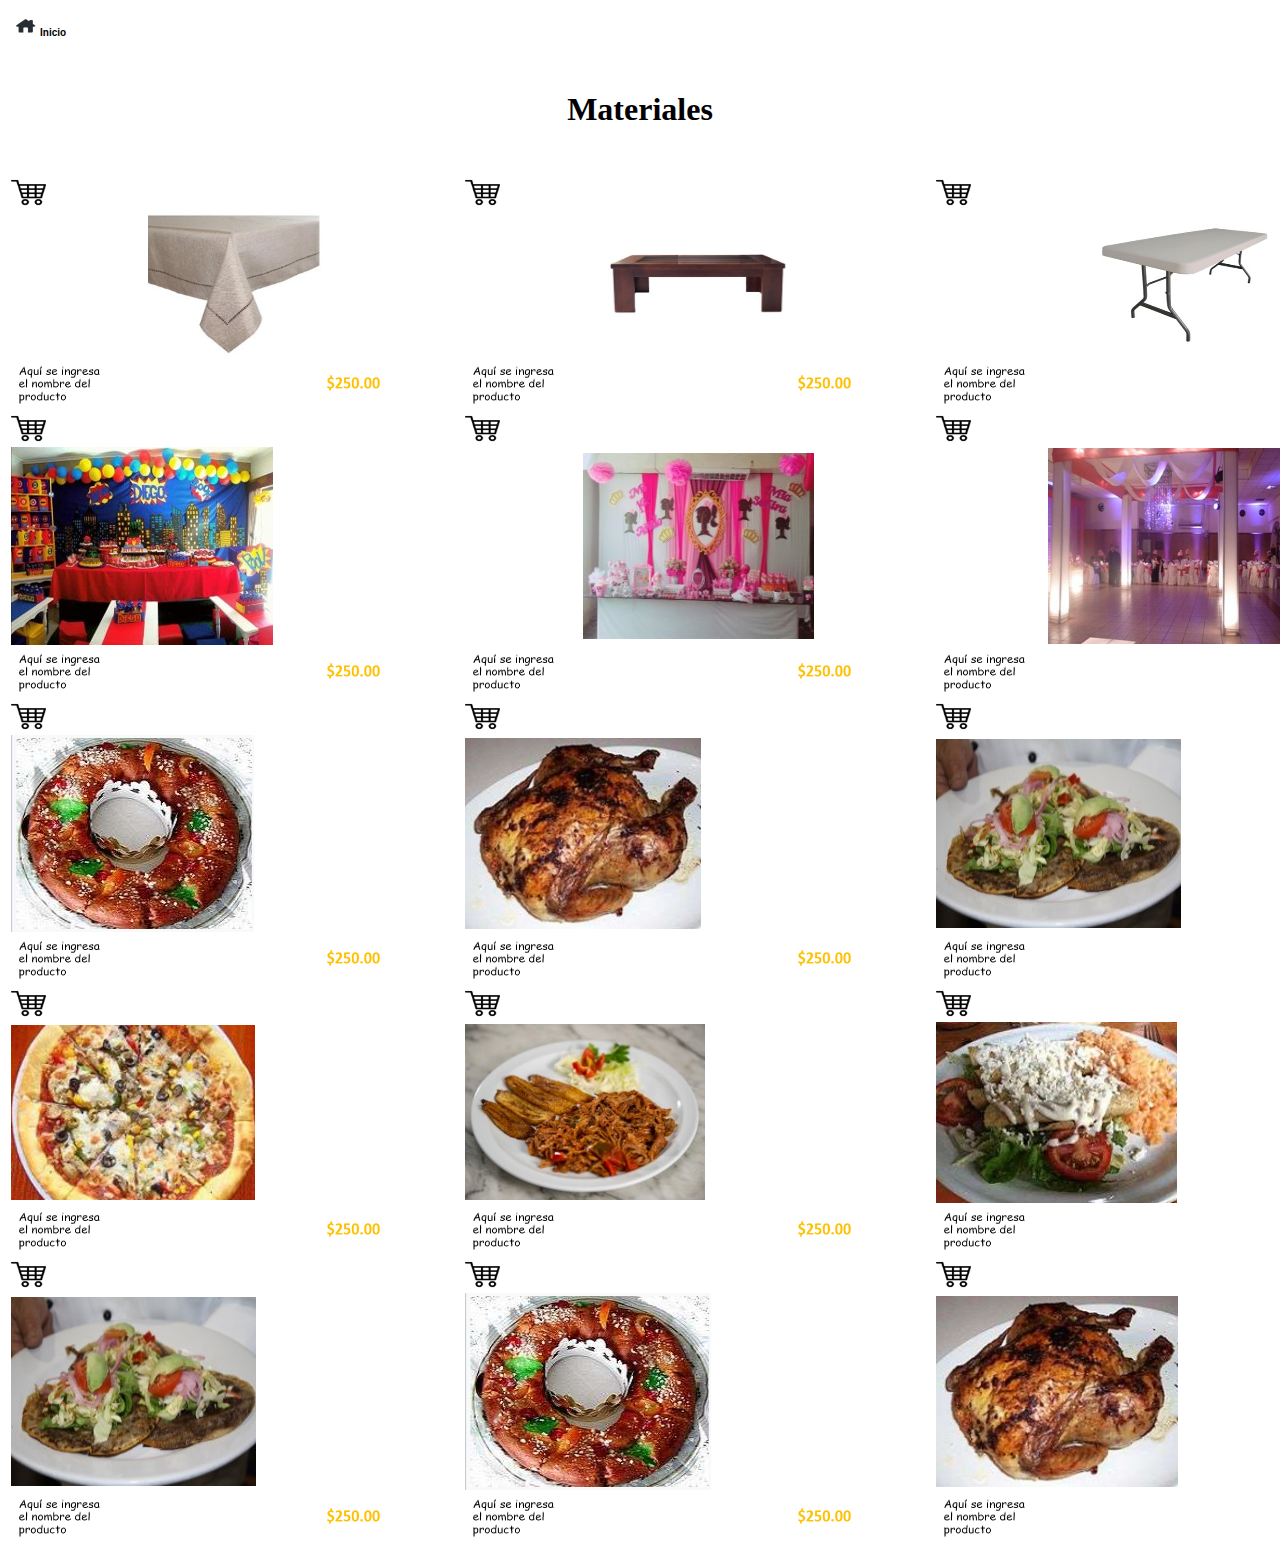
<file: pagina/materiales.html>
<!DOCTYPE html PUBLIC "-//W3C//DTD XHTML 1.0 Transitional//EN" "http://www.w3.org/TR/xhtml1/DTD/xhtml1-transitional.dtd">
<html xmlns="http://www.w3.org/1999/xhtml">
<head>
<meta http-equiv="Content-Type" content="text/html; charset=utf-8" />
<title>Documento sin título</title>
<style type="text/css">
.PRUEBA {
	font-size: 10px;
	background-color: #FFFFFF;
	height: auto;
	width: auto;
	color: #000000;
	font-family: Tahoma, Geneva, sans-serif;
}
</style>
</head>

<body>
<!--fghj,kjhgfddfghjkjhgfghjk

 -->
<table width="100%" border="0">
  <tr>
    <th width="8%" height="31" align="left" scope="col"><div align="justify"><img src="ini.png" width="29" height="20" alt="in" /><span class="PRUEBA">Inicio</span></div></th>
    <th width="11%" scope="col"><span class="PRUEBA"></span>      <p class="PRUEBA">&nbsp;</p></th>
    <th width="11%" scope="col"><p class="PRUEBA" >&nbsp;</p></th>
    <th width="16%" class="PRUEBA" scope="col">&nbsp;</th>
    <th width="20%" align="center" valign="middle" class="PRUEBA" scope="col">&nbsp;</th>
    <th colspan="2" class="PRUEBA" scope="col">&nbsp;</th>
    <th width="18%" align="center" valign="middle" class="PRUEBA" scope="col">&nbsp;</th>
  </tr>
</table>
<table width="100%" border="0">
  <tr>
    <th scope="col">&nbsp;</th>
  </tr>
  <tr>
    <th scope="col"><h1>Materiales</h1></th>
  </tr>
  <tr>
    <th scope="col">&nbsp;</th>
  </tr>
</table>
<table width="113%" height="55%" border="0" align="center">
  <tr>
    <td height="30" colspan="2"><img src="Imagen6.png" width="35" height="29" alt="car" /></td>
    <td colspan="2"><img src="Imagen6.png" width="35" height="29" alt="car" /></td>
    <td colspan="2"><img src="Imagen6.png" width="35" height="29" alt="car" /></td>
  </tr>
  <tr>
    <td height="55" colspan="2"><center><img src="6.jpg" width="176" height="145" alt="g"></</center></td>
    <td colspan="2"><center><img src="9.jpg" width="184" height="112" alt="r" /></center></td>
    <td colspan="2">
     <center> <img src="7.jpg" width="170" height="117" alt="k" /></center>
   </td>
  </tr>
  <tr>
    <td width="163"><img src="Imagen8.png" width="109" height="49" alt="des" /></td>
    <td width="114"><a href="Arrastre a un archivo para crear un vínculo."><img src="Imagen7.png" width="114" height="37" alt="prec" /></a></td>
    <td width="174"><img src="Imagen8.png" width="109" height="49" alt="des" /></td>
    <td width="114"><a href="Arrastre a un archivo para crear un vínculo."><img src="Imagen7.png" width="114" height="37" alt="prec" /></a></td>
    <td width="193"><img src="Imagen8.png" width="109" height="49" alt="des" /></td>
    <td width="114"><a href="Arrastre a un archivo para crear un vínculo."><img src="Imagen7.png" width="114" height="37" alt="prec" /></a></td>
  </tr>
  <tr>
    <td colspan="2"><img src="Imagen6.png" width="35" height="29" alt="car" /></td>
    <td colspan="2"><img src="Imagen6.png" width="35" height="29" alt="car" /></td>
    <td colspan="2"><img src="Imagen6.png" width="35" height="29" alt="car" /></td>
  </tr>
  <tr>
    <td colspan="2"><img src="18.jpg" width="262" height="198" alt="f" /></td>
    <td colspan="2"><center><img src="19.jpg" width="231" height="186" alt="t" /></center></td>
    <td colspan="2"><center><img src="21.jpg" width="273" height="196" alt="w" /></center></td>
  </tr>
  <tr>
    <td><img src="Imagen8.png" width="109" height="49" alt="des" /></td>
    <td><a href="Arrastre a un archivo para crear un vínculo."><img src="Imagen7.png" width="114" height="37" alt="prec" /></a></td>
    <td><img src="Imagen8.png" width="109" height="49" alt="des" /></td>
    <td><a href="Arrastre a un archivo para crear un vínculo."><img src="Imagen7.png" width="114" height="37" alt="prec" /></a></td>
    <td><img src="Imagen8.png" width="109" height="49" alt="des" /></td>
    <td><a href="Arrastre a un archivo para crear un vínculo."><img src="Imagen7.png" width="114" height="37" alt="prec" /></a></td>
  </tr>
  <tr>
    <td colspan="2"><img src="Imagen6.png" width="35" height="29" alt="car" /></td>
    <td colspan="2"><img src="Imagen6.png" width="35" height="29" alt="car" /></td>
    <td colspan="2"><img src="Imagen6.png" width="35" height="29" alt="car" /></td>
  </tr>
  <tr>
    <td colspan="2"><img src="Imagen5.png" width="243" height="197" alt="com" /></td>
    <td colspan="2"><img src="Imagen9.png" width="236" height="191" alt="pollo" /></td>
    <td colspan="2"><img src="Imagen10.jpg" width="245" height="189" alt="pan" /></td>
  </tr>
  <tr>
    <td><img src="Imagen8.png" width="109" height="49" alt="des" /></td>
    <td><a href="Arrastre a un archivo para crear un vínculo."><img src="Imagen7.png" width="114" height="37" alt="prec" /></a></td>
    <td><img src="Imagen8.png" width="109" height="49" alt="des" /></td>
    <td><a href="Arrastre a un archivo para crear un vínculo."><img src="Imagen7.png" width="114" height="37" alt="prec" /></a></td>
    <td><img src="Imagen8.png" width="109" height="49" alt="des" /></td>
    <td><a href="Arrastre a un archivo para crear un vínculo."><img src="Imagen7.png" width="114" height="37" alt="prec" /></a></td>
  </tr>
  <tr>
    <td colspan="2"><img src="Imagen6.png" width="35" height="29" alt="car" /></td>
    <td colspan="2"><img src="Imagen6.png" width="35" height="29" alt="car" /></td>
    <td colspan="2"><img src="Imagen6.png" width="35" height="29" alt="car" /></td>
  </tr>
  <tr>
    <td colspan="2"><img src="Imagen11.png" width="244" height="175" alt="g" /></td>
    <td colspan="2"><img src="Imagen12.jpg" width="240" height="176" alt="cc" /></td>
    <td colspan="2"><img src="Imagen13.png" width="241" height="181" alt="pas" /></td>
  </tr>
  <tr>
    <td><img src="Imagen8.png" width="109" height="49" alt="des" /></td>
    <td><a href="Arrastre a un archivo para crear un vínculo."><img src="Imagen7.png" width="114" height="37" alt="prec" /></a></td>
    <td><img src="Imagen8.png" width="109" height="49" alt="des" /></td>
    <td><a href="Arrastre a un archivo para crear un vínculo."><img src="Imagen7.png" width="114" height="37" alt="prec" /></a></td>
    <td><img src="Imagen8.png" width="109" height="49" alt="des" /></td>
    <td><a href="Arrastre a un archivo para crear un vínculo."><img src="Imagen7.png" width="114" height="37" alt="prec" /></a></td>
  </tr>
  <tr>
    <td colspan="2"><img src="Imagen6.png" width="35" height="29" alt="car" /></td>
    <td colspan="2"><img src="Imagen6.png" width="35" height="29" alt="car" /></td>
    <td colspan="2"><img src="Imagen6.png" width="35" height="29" alt="car" /></td>
  </tr>
  <tr>
    <td colspan="2"><img src="Imagen10.jpg" width="245" height="189" alt="pan" /></td>
    <td colspan="2"><img src="Imagen5.png" width="246" height="197" alt="com" /></td>
    <td colspan="2"><img src="Imagen9.png" width="242" height="191" alt="pollo" /></td>
  </tr>
  <tr>
    <td><img src="Imagen8.png" width="109" height="49" alt="des" /></td>
    <td><a href="Arrastre a un archivo para crear un vínculo."><img src="Imagen7.png" width="114" height="37" alt="prec" /></a></td>
    <td><img src="Imagen8.png" width="109" height="49" alt="des" /></td>
    <td><a href="Arrastre a un archivo para crear un vínculo."><img src="Imagen7.png" width="114" height="37" alt="prec" /></a></td>
    <td><img src="Imagen8.png" width="109" height="49" alt="des" /></td>
    <td><a href="Arrastre a un archivo para crear un vínculo."><img src="Imagen7.png" width="114" height="37" alt="prec" /></a></td>
  </tr>
</table>
</body>
</html>
</file>
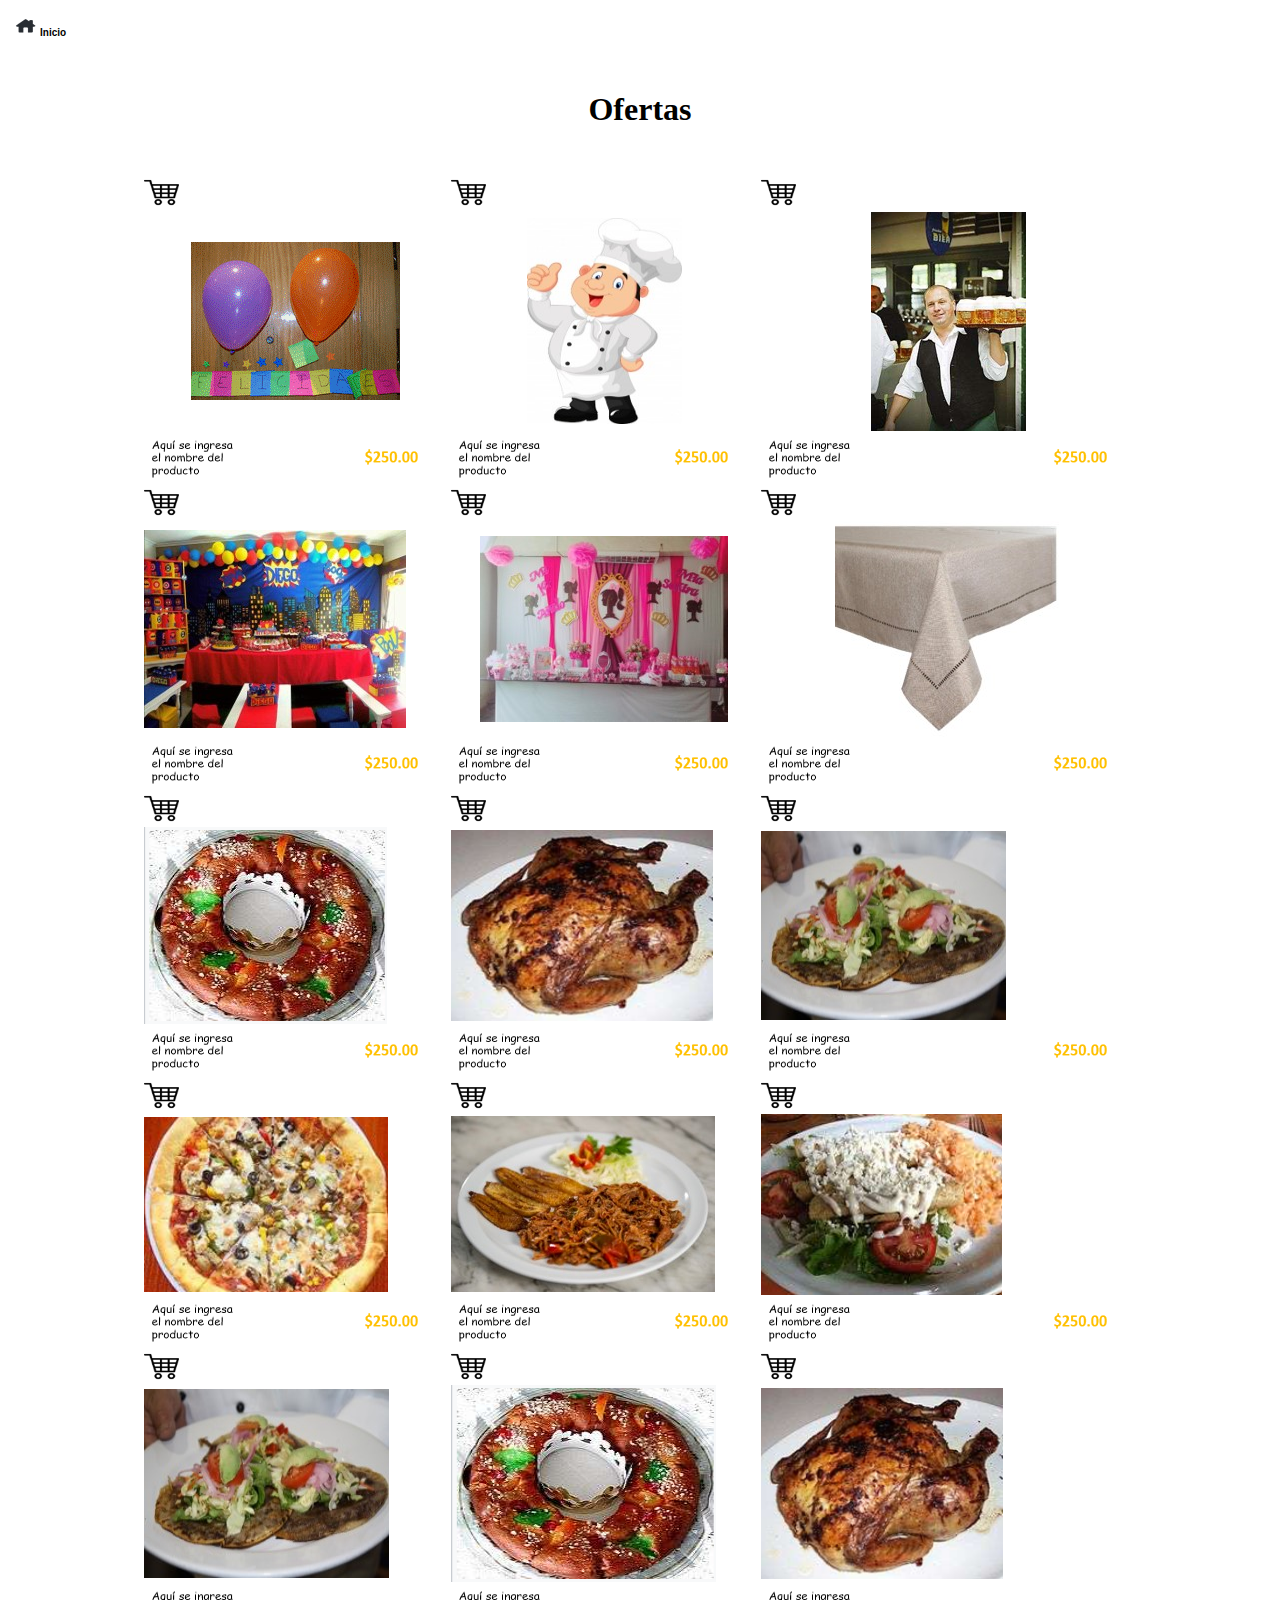
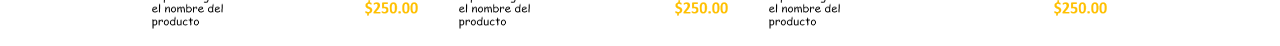
<file: pagina/ofertas.html>
<!DOCTYPE html PUBLIC "-//W3C//DTD XHTML 1.0 Transitional//EN" "http://www.w3.org/TR/xhtml1/DTD/xhtml1-transitional.dtd">
<html xmlns="http://www.w3.org/1999/xhtml">
<head>
<meta http-equiv="Content-Type" content="text/html; charset=utf-8" />
<title>Documento sin título</title>
<style type="text/css">
.PRUEBA {
	font-size: 10px;
	background-color: #FFFFFF;
	height: auto;
	width: auto;
	color: #000000;
	font-family: Tahoma, Geneva, sans-serif;
}
</style>
</head>

<body>
<!--fghj,kjhgfddfghjkjhgfghjk

 -->
<table width="100%" border="0">
  <tr>
    <th width="8%" height="31" align="left" scope="col"><div align="justify"><img src="ini.png" width="29" height="20" alt="in" /><span class="PRUEBA">Inicio</span></div></th>
    <th width="11%" scope="col"><span class="PRUEBA"></span>      <p class="PRUEBA">&nbsp;</p></th>
    <th width="11%" scope="col"><p class="PRUEBA" >&nbsp;</p></th>
    <th width="16%" class="PRUEBA" scope="col">&nbsp;</th>
    <th width="20%" align="center" valign="middle" class="PRUEBA" scope="col">&nbsp;</th>
    <th colspan="2" class="PRUEBA" scope="col">&nbsp;</th>
    <th width="18%" align="center" valign="middle" class="PRUEBA" scope="col">&nbsp;</th>
  </tr>
</table>
<table width="100%" border="0">
  <tr>
    <th scope="col">&nbsp;</th>
  </tr>
  <tr>
    <th scope="col"><h1>Ofertas</h1></th>
  </tr>
  <tr>
    <th scope="col">&nbsp;</th>
  </tr>
</table>
<table width="79%" height="55%" border="0" align="center">
  <tr>
    <td height="30" colspan="2"><img src="Imagen6.png" width="35" height="29" alt="car" /></td>
    <td colspan="2"><img src="Imagen6.png" width="35" height="29" alt="car" /></td>
    <td colspan="2"><img src="Imagen6.png" width="35" height="29" alt="car" /></td>
  </tr>
  <tr>
    <td height="197" colspan="2"><center><img src="1.png" width="209" height="158" alt="sa" /></center></td>
    <td colspan="2"><center>
      <img src="4.jpg" width="155" height="206" alt="rf" />
    </center></td>
    <td colspan="2"><center>
      <img src="12.png" width="155" height="219" alt="rea" />
    </center></td>
  </tr>
  <tr>
    <td width="144"><img src="Imagen8.png" width="109" height="49" alt="des" /></td>
    <td width="114"><a href="Arrastre a un archivo para crear un vínculo."><img src="Imagen7.png" width="114" height="37" alt="prec" /></a></td>
    <td width="147"><img src="Imagen8.png" width="109" height="49" alt="des" /></td>
    <td width="114"><a href="Arrastre a un archivo para crear un vínculo."><img src="Imagen7.png" width="114" height="37" alt="prec" /></a></td>
    <td width="206"><img src="Imagen8.png" width="109" height="49" alt="des" /></td>
    <td width="114"><a href="Arrastre a un archivo para crear un vínculo."><img src="Imagen7.png" width="114" height="37" alt="prec" /></a></td>
  </tr>
  <tr>
    <td colspan="2"><img src="Imagen6.png" width="35" height="29" alt="car" /></td>
    <td colspan="2"><img src="Imagen6.png" width="35" height="29" alt="car" /></td>
    <td colspan="2"><img src="Imagen6.png" width="35" height="29" alt="car" /></td>
  </tr>
  <tr>
    <td colspan="2"><img src="18.jpg" width="262" height="198" alt="f" /></td>
    <td colspan="2"><center><img src="19.jpg" width="248" height="186" alt="t" /></center></td>
    <td colspan="2"><center>
      <img src="8.jpg" width="227" height="216" alt="h" />
    </center></td>
  </tr>
  <tr>
    <td><img src="Imagen8.png" width="109" height="49" alt="des" /></td>
    <td><a href="Arrastre a un archivo para crear un vínculo."><img src="Imagen7.png" width="114" height="37" alt="prec" /></a></td>
    <td><img src="Imagen8.png" width="109" height="49" alt="des" /></td>
    <td><a href="Arrastre a un archivo para crear un vínculo."><img src="Imagen7.png" width="114" height="37" alt="prec" /></a></td>
    <td><img src="Imagen8.png" width="109" height="49" alt="des" /></td>
    <td><a href="Arrastre a un archivo para crear un vínculo."><img src="Imagen7.png" width="114" height="37" alt="prec" /></a></td>
  </tr>
  <tr>
    <td colspan="2"><img src="Imagen6.png" width="35" height="29" alt="car" /></td>
    <td colspan="2"><img src="Imagen6.png" width="35" height="29" alt="car" /></td>
    <td colspan="2"><img src="Imagen6.png" width="35" height="29" alt="car" /></td>
  </tr>
  <tr>
    <td colspan="2"><img src="Imagen5.png" width="243" height="197" alt="com" /></td>
    <td colspan="2"><img src="Imagen9.png" width="262" height="191" alt="pollo" /></td>
    <td colspan="2"><img src="Imagen10.jpg" width="245" height="189" alt="pan" /></td>
  </tr>
  <tr>
    <td><img src="Imagen8.png" width="109" height="49" alt="des" /></td>
    <td><a href="Arrastre a un archivo para crear un vínculo."><img src="Imagen7.png" width="114" height="37" alt="prec" /></a></td>
    <td><img src="Imagen8.png" width="109" height="49" alt="des" /></td>
    <td><a href="Arrastre a un archivo para crear un vínculo."><img src="Imagen7.png" width="114" height="37" alt="prec" /></a></td>
    <td><img src="Imagen8.png" width="109" height="49" alt="des" /></td>
    <td><a href="Arrastre a un archivo para crear un vínculo."><img src="Imagen7.png" width="114" height="37" alt="prec" /></a></td>
  </tr>
  <tr>
    <td colspan="2"><img src="Imagen6.png" width="35" height="29" alt="car" /></td>
    <td colspan="2"><img src="Imagen6.png" width="35" height="29" alt="car" /></td>
    <td colspan="2"><img src="Imagen6.png" width="35" height="29" alt="car" /></td>
  </tr>
  <tr>
    <td colspan="2"><img src="Imagen11.png" width="244" height="175" alt="g" /></td>
    <td colspan="2"><img src="Imagen12.jpg" width="264" height="176" alt="cc" /></td>
    <td colspan="2"><img src="Imagen13.png" width="241" height="181" alt="pas" /></td>
  </tr>
  <tr>
    <td><img src="Imagen8.png" width="109" height="49" alt="des" /></td>
    <td><a href="Arrastre a un archivo para crear un vínculo."><img src="Imagen7.png" width="114" height="37" alt="prec" /></a></td>
    <td><img src="Imagen8.png" width="109" height="49" alt="des" /></td>
    <td><a href="Arrastre a un archivo para crear un vínculo."><img src="Imagen7.png" width="114" height="37" alt="prec" /></a></td>
    <td><img src="Imagen8.png" width="109" height="49" alt="des" /></td>
    <td><a href="Arrastre a un archivo para crear un vínculo."><img src="Imagen7.png" width="114" height="37" alt="prec" /></a></td>
  </tr>
  <tr>
    <td colspan="2"><img src="Imagen6.png" width="35" height="29" alt="car" /></td>
    <td colspan="2"><img src="Imagen6.png" width="35" height="29" alt="car" /></td>
    <td colspan="2"><img src="Imagen6.png" width="35" height="29" alt="car" /></td>
  </tr>
  <tr>
    <td colspan="2"><img src="Imagen10.jpg" width="245" height="189" alt="pan" /></td>
    <td colspan="2"><img src="Imagen5.png" width="265" height="197" alt="com" /></td>
    <td colspan="2"><img src="Imagen9.png" width="242" height="191" alt="pollo" /></td>
  </tr>
  <tr>
    <td><img src="Imagen8.png" width="109" height="49" alt="des" /></td>
    <td><a href="Arrastre a un archivo para crear un vínculo."><img src="Imagen7.png" width="114" height="37" alt="prec" /></a></td>
    <td><img src="Imagen8.png" width="109" height="49" alt="des" /></td>
    <td><a href="Arrastre a un archivo para crear un vínculo."><img src="Imagen7.png" width="114" height="37" alt="prec" /></a></td>
    <td><img src="Imagen8.png" width="109" height="49" alt="des" /></td>
    <td><a href="Arrastre a un archivo para crear un vínculo."><img src="Imagen7.png" width="114" height="37" alt="prec" /></a></td>
  </tr>
</table>
</body>
</html>
</file>
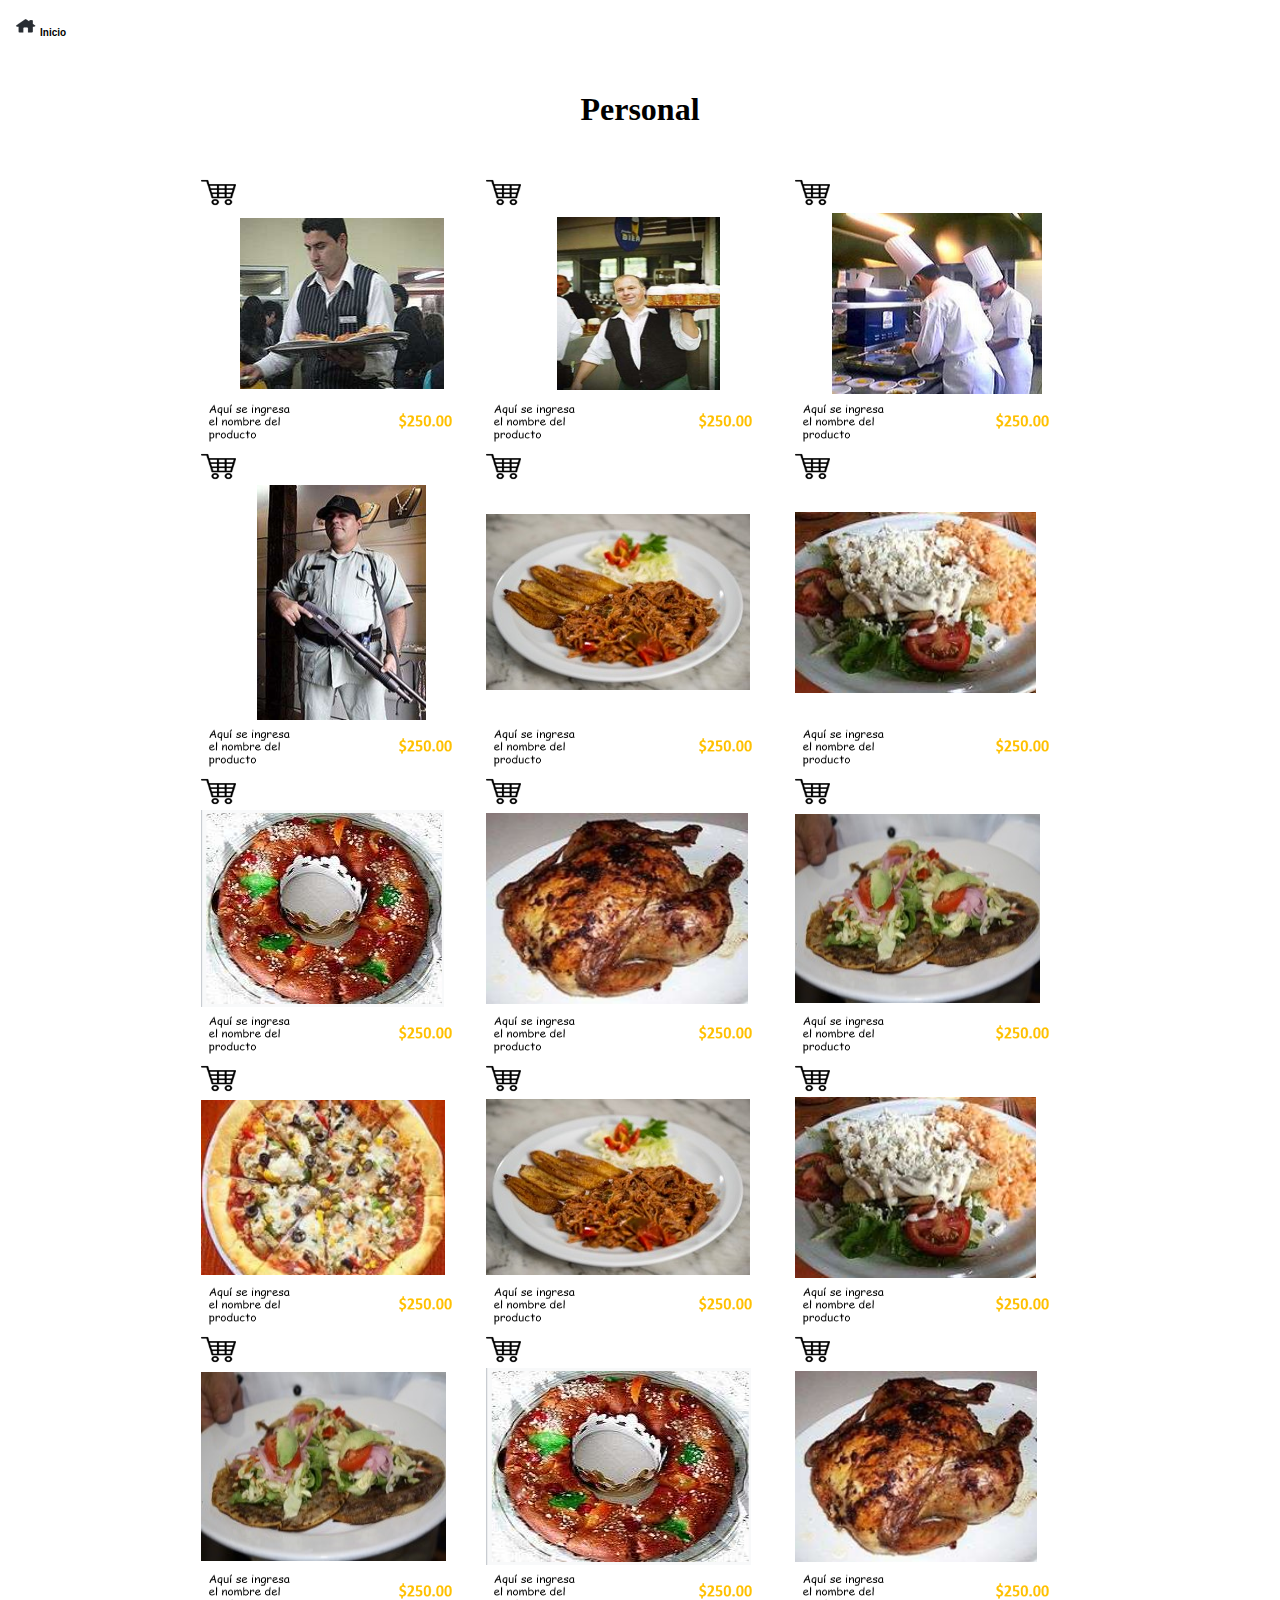
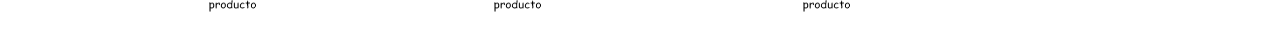
<file: pagina/per.html>
<!DOCTYPE html PUBLIC "-//W3C//DTD XHTML 1.0 Transitional//EN" "http://www.w3.org/TR/xhtml1/DTD/xhtml1-transitional.dtd">
<html xmlns="http://www.w3.org/1999/xhtml">
<head>
<meta http-equiv="Content-Type" content="text/html; charset=utf-8" />
<title>Documento sin título</title>
<style type="text/css">
.PRUEBA {
	font-size: 10px;
	background-color: #FFFFFF;
	height: auto;
	width: auto;
	color: #000000;
	font-family: Tahoma, Geneva, sans-serif;
}
</style>
</head>

<body>
<!--fghj,kjhgfddfghjkjhgfghjk

 -->
<table width="100%" border="0">
  <tr>
    <th width="8%" height="31" align="left" scope="col"><div align="justify"><img src="ini.png" width="29" height="20" alt="in" /><span class="PRUEBA">Inicio</span></div></th>
    <th width="11%" scope="col"><span class="PRUEBA"></span>      <p class="PRUEBA">&nbsp;</p></th>
    <th width="11%" scope="col"><p class="PRUEBA" >&nbsp;</p></th>
    <th width="16%" class="PRUEBA" scope="col">&nbsp;</th>
    <th width="20%" align="center" valign="middle" class="PRUEBA" scope="col">&nbsp;</th>
    <th colspan="2" class="PRUEBA" scope="col">&nbsp;</th>
    <th width="18%" align="center" valign="middle" class="PRUEBA" scope="col">&nbsp;</th>
  </tr>
</table>
<table width="100%" border="0">
  <tr>
    <th scope="col">&nbsp;</th>
  </tr>
  <tr>
    <th scope="col"><h1>Personal</h1></th>
  </tr>
  <tr>
    <th scope="col">&nbsp;</th>
  </tr>
</table>
<table width="70%" height="55%" border="0" align="center">
  <tr>
    <td height="30" colspan="2"><img src="Imagen6.png" width="35" height="29" alt="car" /></td>
    <td colspan="2"><img src="Imagen6.png" width="35" height="29" alt="car" /></td>
    <td colspan="2"><img src="Imagen6.png" width="35" height="29" alt="car" /></td>
  </tr>
  <tr>
    <td height="183" colspan="2"><center><img src="11.png" width="204" height="171" alt="m" /></center></td>
    <td colspan="2"><center><img src="12.png" width="163" height="173" alt="f" /></center></td>
    <td colspan="2"><center><img src="13.png" width="210" height="181" alt="c" /></center></td>
  </tr>
  <tr>
    <td width="125"><img src="Imagen8.png" width="109" height="49" alt="des" /></td>
    <td width="116"><a href="Arrastre a un archivo para crear un vínculo."><img src="Imagen7.png" width="114" height="37" alt="prec" /></a></td>
    <td width="138"><img src="Imagen8.png" width="109" height="49" alt="des" /></td>
    <td width="123"><a href="Arrastre a un archivo para crear un vínculo."><img src="Imagen7.png" width="114" height="37" alt="prec" /></a></td>
    <td width="127"><img src="Imagen8.png" width="109" height="49" alt="des" /></td>
    <td width="116"><a href="Arrastre a un archivo para crear un vínculo."><img src="Imagen7.png" width="114" height="37" alt="prec" /></a></td>
  </tr>
  <tr>
    <td colspan="2"><img src="Imagen6.png" width="35" height="29" alt="car" /></td>
    <td colspan="2"><img src="Imagen6.png" width="35" height="29" alt="car" /></td>
    <td colspan="2"><img src="Imagen6.png" width="35" height="29" alt="car" /></td>
  </tr>
  <tr>
    <td colspan="2"><center><img src="15.png" width="169" height="235" alt="d" /></center></td>
    <td colspan="2"><img src="Imagen12.jpg" width="264" height="176" alt="cc" /></td>
    <td colspan="2"><img src="Imagen13.png" width="241" height="181" alt="pas" /></td>
  </tr>
  <tr>
    <td><img src="Imagen8.png" width="109" height="49" alt="des" /></td>
    <td><a href="Arrastre a un archivo para crear un vínculo."><img src="Imagen7.png" width="114" height="37" alt="prec" /></a></td>
    <td><img src="Imagen8.png" width="109" height="49" alt="des" /></td>
    <td><a href="Arrastre a un archivo para crear un vínculo."><img src="Imagen7.png" width="114" height="37" alt="prec" /></a></td>
    <td><img src="Imagen8.png" width="109" height="49" alt="des" /></td>
    <td><a href="Arrastre a un archivo para crear un vínculo."><img src="Imagen7.png" width="114" height="37" alt="prec" /></a></td>
  </tr>
  <tr>
    <td colspan="2"><img src="Imagen6.png" width="35" height="29" alt="car" /></td>
    <td colspan="2"><img src="Imagen6.png" width="35" height="29" alt="car" /></td>
    <td colspan="2"><img src="Imagen6.png" width="35" height="29" alt="car" /></td>
  </tr>
  <tr>
    <td colspan="2"><img src="Imagen5.png" width="243" height="197" alt="com" /></td>
    <td colspan="2"><img src="Imagen9.png" width="262" height="191" alt="pollo" /></td>
    <td colspan="2"><img src="Imagen10.jpg" width="245" height="189" alt="pan" /></td>
  </tr>
  <tr>
    <td><img src="Imagen8.png" width="109" height="49" alt="des" /></td>
    <td><a href="Arrastre a un archivo para crear un vínculo."><img src="Imagen7.png" width="114" height="37" alt="prec" /></a></td>
    <td><img src="Imagen8.png" width="109" height="49" alt="des" /></td>
    <td><a href="Arrastre a un archivo para crear un vínculo."><img src="Imagen7.png" width="114" height="37" alt="prec" /></a></td>
    <td><img src="Imagen8.png" width="109" height="49" alt="des" /></td>
    <td><a href="Arrastre a un archivo para crear un vínculo."><img src="Imagen7.png" width="114" height="37" alt="prec" /></a></td>
  </tr>
  <tr>
    <td colspan="2"><img src="Imagen6.png" width="35" height="29" alt="car" /></td>
    <td colspan="2"><img src="Imagen6.png" width="35" height="29" alt="car" /></td>
    <td colspan="2"><img src="Imagen6.png" width="35" height="29" alt="car" /></td>
  </tr>
  <tr>
    <td colspan="2"><img src="Imagen11.png" width="244" height="175" alt="g" /></td>
    <td colspan="2"><img src="Imagen12.jpg" width="264" height="176" alt="cc" /></td>
    <td colspan="2"><img src="Imagen13.png" width="241" height="181" alt="pas" /></td>
  </tr>
  <tr>
    <td><img src="Imagen8.png" width="109" height="49" alt="des" /></td>
    <td><a href="Arrastre a un archivo para crear un vínculo."><img src="Imagen7.png" width="114" height="37" alt="prec" /></a></td>
    <td><img src="Imagen8.png" width="109" height="49" alt="des" /></td>
    <td><a href="Arrastre a un archivo para crear un vínculo."><img src="Imagen7.png" width="114" height="37" alt="prec" /></a></td>
    <td><img src="Imagen8.png" width="109" height="49" alt="des" /></td>
    <td><a href="Arrastre a un archivo para crear un vínculo."><img src="Imagen7.png" width="114" height="37" alt="prec" /></a></td>
  </tr>
  <tr>
    <td colspan="2"><img src="Imagen6.png" width="35" height="29" alt="car" /></td>
    <td colspan="2"><img src="Imagen6.png" width="35" height="29" alt="car" /></td>
    <td colspan="2"><img src="Imagen6.png" width="35" height="29" alt="car" /></td>
  </tr>
  <tr>
    <td colspan="2"><img src="Imagen10.jpg" width="245" height="189" alt="pan" /></td>
    <td colspan="2"><img src="Imagen5.png" width="265" height="197" alt="com" /></td>
    <td colspan="2"><img src="Imagen9.png" width="242" height="191" alt="pollo" /></td>
  </tr>
  <tr>
    <td><img src="Imagen8.png" width="109" height="49" alt="des" /></td>
    <td><a href="Arrastre a un archivo para crear un vínculo."><img src="Imagen7.png" width="114" height="37" alt="prec" /></a></td>
    <td><img src="Imagen8.png" width="109" height="49" alt="des" /></td>
    <td><a href="Arrastre a un archivo para crear un vínculo."><img src="Imagen7.png" width="114" height="37" alt="prec" /></a></td>
    <td><img src="Imagen8.png" width="109" height="49" alt="des" /></td>
    <td><a href="Arrastre a un archivo para crear un vínculo."><img src="Imagen7.png" width="114" height="37" alt="prec" /></a></td>
  </tr>
</table>
</body>
</html>
</file>
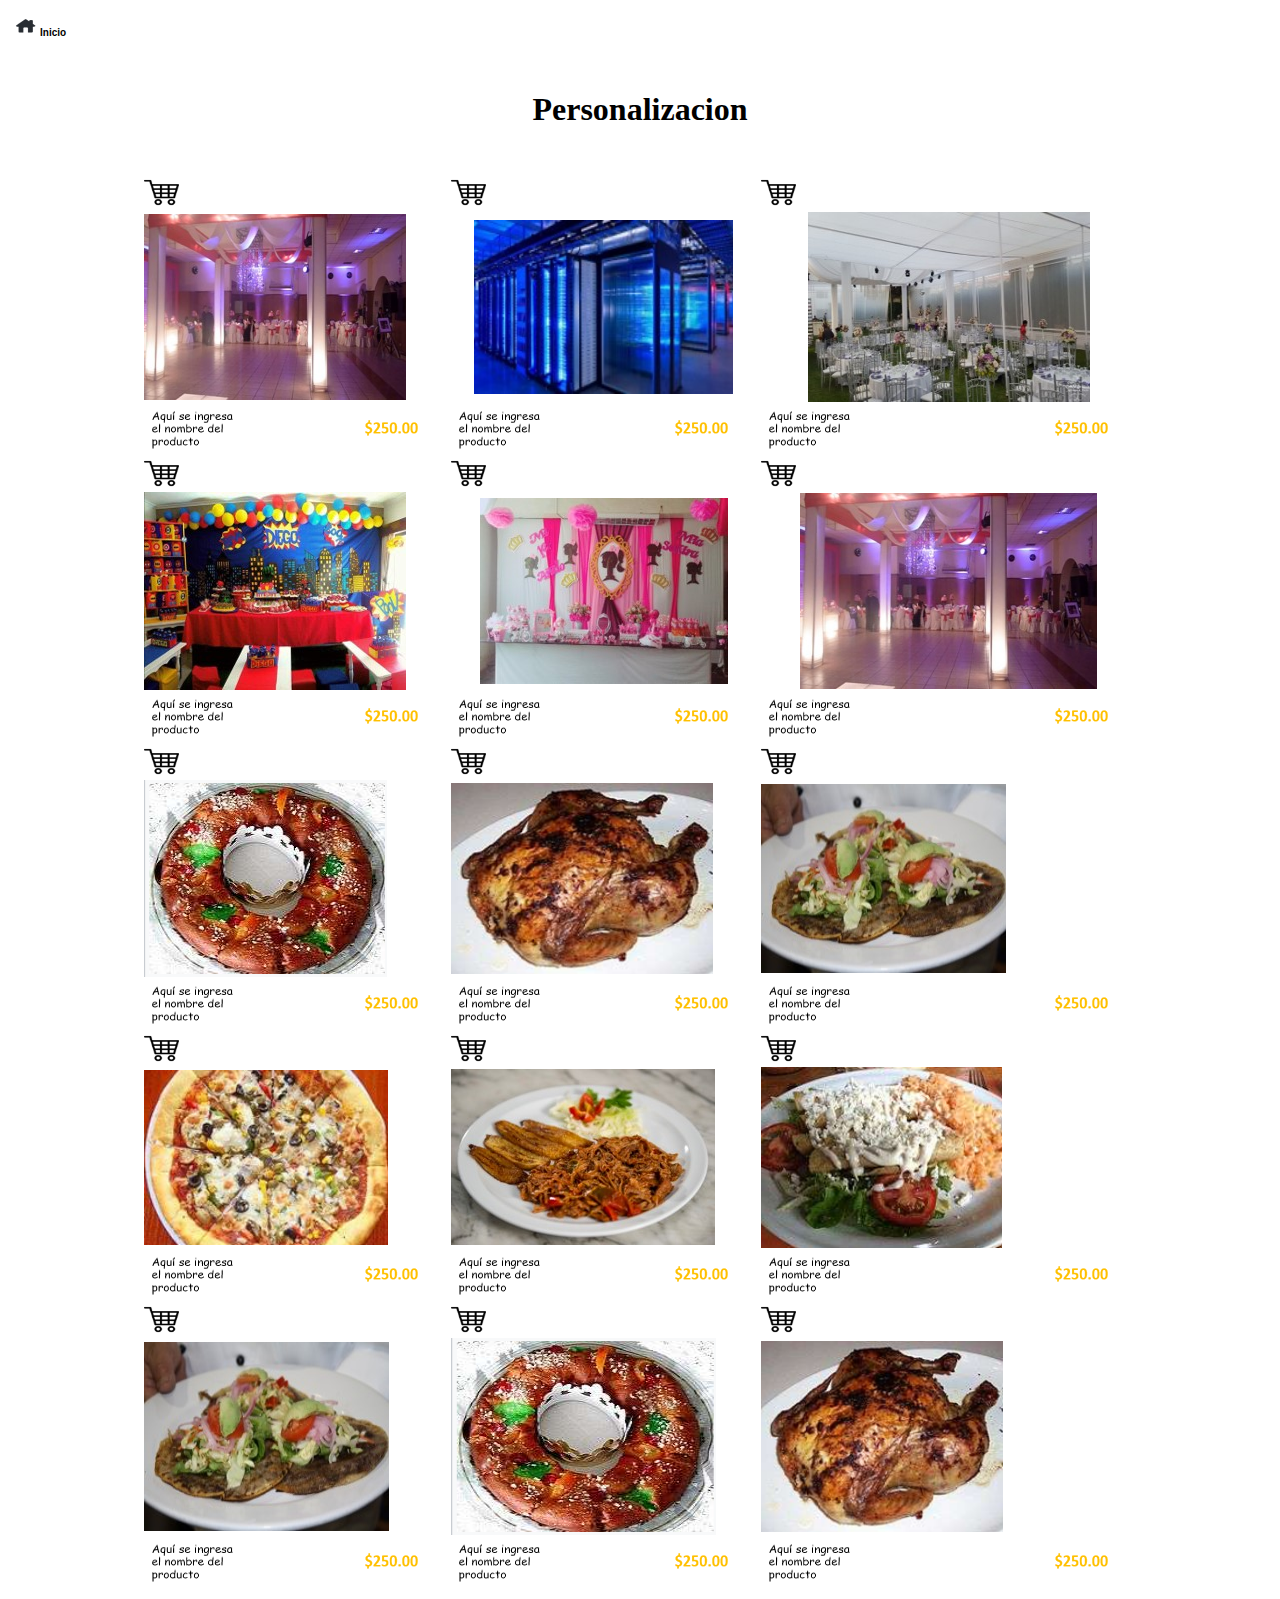
<file: pagina/pers.html>
<!DOCTYPE html PUBLIC "-//W3C//DTD XHTML 1.0 Transitional//EN" "http://www.w3.org/TR/xhtml1/DTD/xhtml1-transitional.dtd">
<html xmlns="http://www.w3.org/1999/xhtml">
<head>
<meta http-equiv="Content-Type" content="text/html; charset=utf-8" />
<title>Documento sin título</title>
<style type="text/css">
.PRUEBA {
	font-size: 10px;
	background-color: #FFFFFF;
	height: auto;
	width: auto;
	color: #000000;
	font-family: Tahoma, Geneva, sans-serif;
}
</style>
</head>

<body>
<!--fghj,kjhgfddfghjkjhgfghjk

 -->
<table width="100%" border="0">
  <tr>
    <th width="8%" height="31" align="left" scope="col"><div align="justify"><img src="ini.png" width="29" height="20" alt="in" /><span class="PRUEBA">Inicio</span></div></th>
    <th width="11%" scope="col"><span class="PRUEBA"></span>      <p class="PRUEBA">&nbsp;</p></th>
    <th width="11%" scope="col"><p class="PRUEBA" >&nbsp;</p></th>
    <th width="16%" class="PRUEBA" scope="col">&nbsp;</th>
    <th width="20%" align="center" valign="middle" class="PRUEBA" scope="col">&nbsp;</th>
    <th colspan="2" class="PRUEBA" scope="col">&nbsp;</th>
    <th width="18%" align="center" valign="middle" class="PRUEBA" scope="col">&nbsp;</th>
  </tr>
</table>
<table width="100%" border="0">
  <tr>
    <th scope="col">&nbsp;</th>
  </tr>
  <tr>
    <th scope="col"><h1>Personalizacion</h1></th>
  </tr>
  <tr>
    <th scope="col">&nbsp;</th>
  </tr>
</table>
<table width="79%" height="55%" border="0" align="center">
  <tr>
    <td height="30" colspan="2"><img src="Imagen6.png" width="35" height="29" alt="car" /></td>
    <td colspan="2"><img src="Imagen6.png" width="35" height="29" alt="car" /></td>
    <td colspan="2"><img src="Imagen6.png" width="35" height="29" alt="car" /></td>
  </tr>
  <tr>
    <td height="55" colspan="2"><img src="5.jpg" width="262" height="186" alt="ds" /></td>
    <td colspan="2"><center><img src="16.jpg" width="259" height="174" alt="r" /></center></td>
    <td colspan="2"><center><img src="17.jpg" width="282" height="190" alt="rw" /></center></td>
  </tr>
  <tr>
    <td width="145"><img src="Imagen8.png" width="109" height="49" alt="des" /></td>
    <td width="114"><a href="Arrastre a un archivo para crear un vínculo."><img src="Imagen7.png" width="114" height="37" alt="prec" /></a></td>
    <td width="148"><img src="Imagen8.png" width="109" height="49" alt="des" /></td>
    <td width="114"><a href="Arrastre a un archivo para crear un vínculo."><img src="Imagen7.png" width="114" height="37" alt="prec" /></a></td>
    <td width="208"><img src="Imagen8.png" width="109" height="49" alt="des" /></td>
    <td width="114"><a href="Arrastre a un archivo para crear un vínculo."><img src="Imagen7.png" width="114" height="37" alt="prec" /></a></td>
  </tr>
  <tr>
    <td colspan="2"><img src="Imagen6.png" width="35" height="29" alt="car" /></td>
    <td colspan="2"><img src="Imagen6.png" width="35" height="29" alt="car" /></td>
    <td colspan="2"><img src="Imagen6.png" width="35" height="29" alt="car" /></td>
  </tr>
  <tr>
    <td colspan="2"><img src="18.jpg" width="262" height="198" alt="f" /></td>
    <td colspan="2"><center><img src="19.jpg" width="248" height="186" alt="t" /></center></td>
    <td colspan="2"><center><img src="21.jpg" width="297" height="196" alt="w" /></center></td>
  </tr>
  <tr>
    <td><img src="Imagen8.png" width="109" height="49" alt="des" /></td>
    <td><a href="Arrastre a un archivo para crear un vínculo."><img src="Imagen7.png" width="114" height="37" alt="prec" /></a></td>
    <td><img src="Imagen8.png" width="109" height="49" alt="des" /></td>
    <td><a href="Arrastre a un archivo para crear un vínculo."><img src="Imagen7.png" width="114" height="37" alt="prec" /></a></td>
    <td><img src="Imagen8.png" width="109" height="49" alt="des" /></td>
    <td><a href="Arrastre a un archivo para crear un vínculo."><img src="Imagen7.png" width="114" height="37" alt="prec" /></a></td>
  </tr>
  <tr>
    <td colspan="2"><img src="Imagen6.png" width="35" height="29" alt="car" /></td>
    <td colspan="2"><img src="Imagen6.png" width="35" height="29" alt="car" /></td>
    <td colspan="2"><img src="Imagen6.png" width="35" height="29" alt="car" /></td>
  </tr>
  <tr>
    <td colspan="2"><img src="Imagen5.png" width="243" height="197" alt="com" /></td>
    <td colspan="2"><img src="Imagen9.png" width="262" height="191" alt="pollo" /></td>
    <td colspan="2"><img src="Imagen10.jpg" width="245" height="189" alt="pan" /></td>
  </tr>
  <tr>
    <td><img src="Imagen8.png" width="109" height="49" alt="des" /></td>
    <td><a href="Arrastre a un archivo para crear un vínculo."><img src="Imagen7.png" width="114" height="37" alt="prec" /></a></td>
    <td><img src="Imagen8.png" width="109" height="49" alt="des" /></td>
    <td><a href="Arrastre a un archivo para crear un vínculo."><img src="Imagen7.png" width="114" height="37" alt="prec" /></a></td>
    <td><img src="Imagen8.png" width="109" height="49" alt="des" /></td>
    <td><a href="Arrastre a un archivo para crear un vínculo."><img src="Imagen7.png" width="114" height="37" alt="prec" /></a></td>
  </tr>
  <tr>
    <td colspan="2"><img src="Imagen6.png" width="35" height="29" alt="car" /></td>
    <td colspan="2"><img src="Imagen6.png" width="35" height="29" alt="car" /></td>
    <td colspan="2"><img src="Imagen6.png" width="35" height="29" alt="car" /></td>
  </tr>
  <tr>
    <td colspan="2"><img src="Imagen11.png" width="244" height="175" alt="g" /></td>
    <td colspan="2"><img src="Imagen12.jpg" width="264" height="176" alt="cc" /></td>
    <td colspan="2"><img src="Imagen13.png" width="241" height="181" alt="pas" /></td>
  </tr>
  <tr>
    <td><img src="Imagen8.png" width="109" height="49" alt="des" /></td>
    <td><a href="Arrastre a un archivo para crear un vínculo."><img src="Imagen7.png" width="114" height="37" alt="prec" /></a></td>
    <td><img src="Imagen8.png" width="109" height="49" alt="des" /></td>
    <td><a href="Arrastre a un archivo para crear un vínculo."><img src="Imagen7.png" width="114" height="37" alt="prec" /></a></td>
    <td><img src="Imagen8.png" width="109" height="49" alt="des" /></td>
    <td><a href="Arrastre a un archivo para crear un vínculo."><img src="Imagen7.png" width="114" height="37" alt="prec" /></a></td>
  </tr>
  <tr>
    <td colspan="2"><img src="Imagen6.png" width="35" height="29" alt="car" /></td>
    <td colspan="2"><img src="Imagen6.png" width="35" height="29" alt="car" /></td>
    <td colspan="2"><img src="Imagen6.png" width="35" height="29" alt="car" /></td>
  </tr>
  <tr>
    <td colspan="2"><img src="Imagen10.jpg" width="245" height="189" alt="pan" /></td>
    <td colspan="2"><img src="Imagen5.png" width="265" height="197" alt="com" /></td>
    <td colspan="2"><img src="Imagen9.png" width="242" height="191" alt="pollo" /></td>
  </tr>
  <tr>
    <td><img src="Imagen8.png" width="109" height="49" alt="des" /></td>
    <td><a href="Arrastre a un archivo para crear un vínculo."><img src="Imagen7.png" width="114" height="37" alt="prec" /></a></td>
    <td><img src="Imagen8.png" width="109" height="49" alt="des" /></td>
    <td><a href="Arrastre a un archivo para crear un vínculo."><img src="Imagen7.png" width="114" height="37" alt="prec" /></a></td>
    <td><img src="Imagen8.png" width="109" height="49" alt="des" /></td>
    <td><a href="Arrastre a un archivo para crear un vínculo."><img src="Imagen7.png" width="114" height="37" alt="prec" /></a></td>
  </tr>
</table>
</body>
</html>
</file>
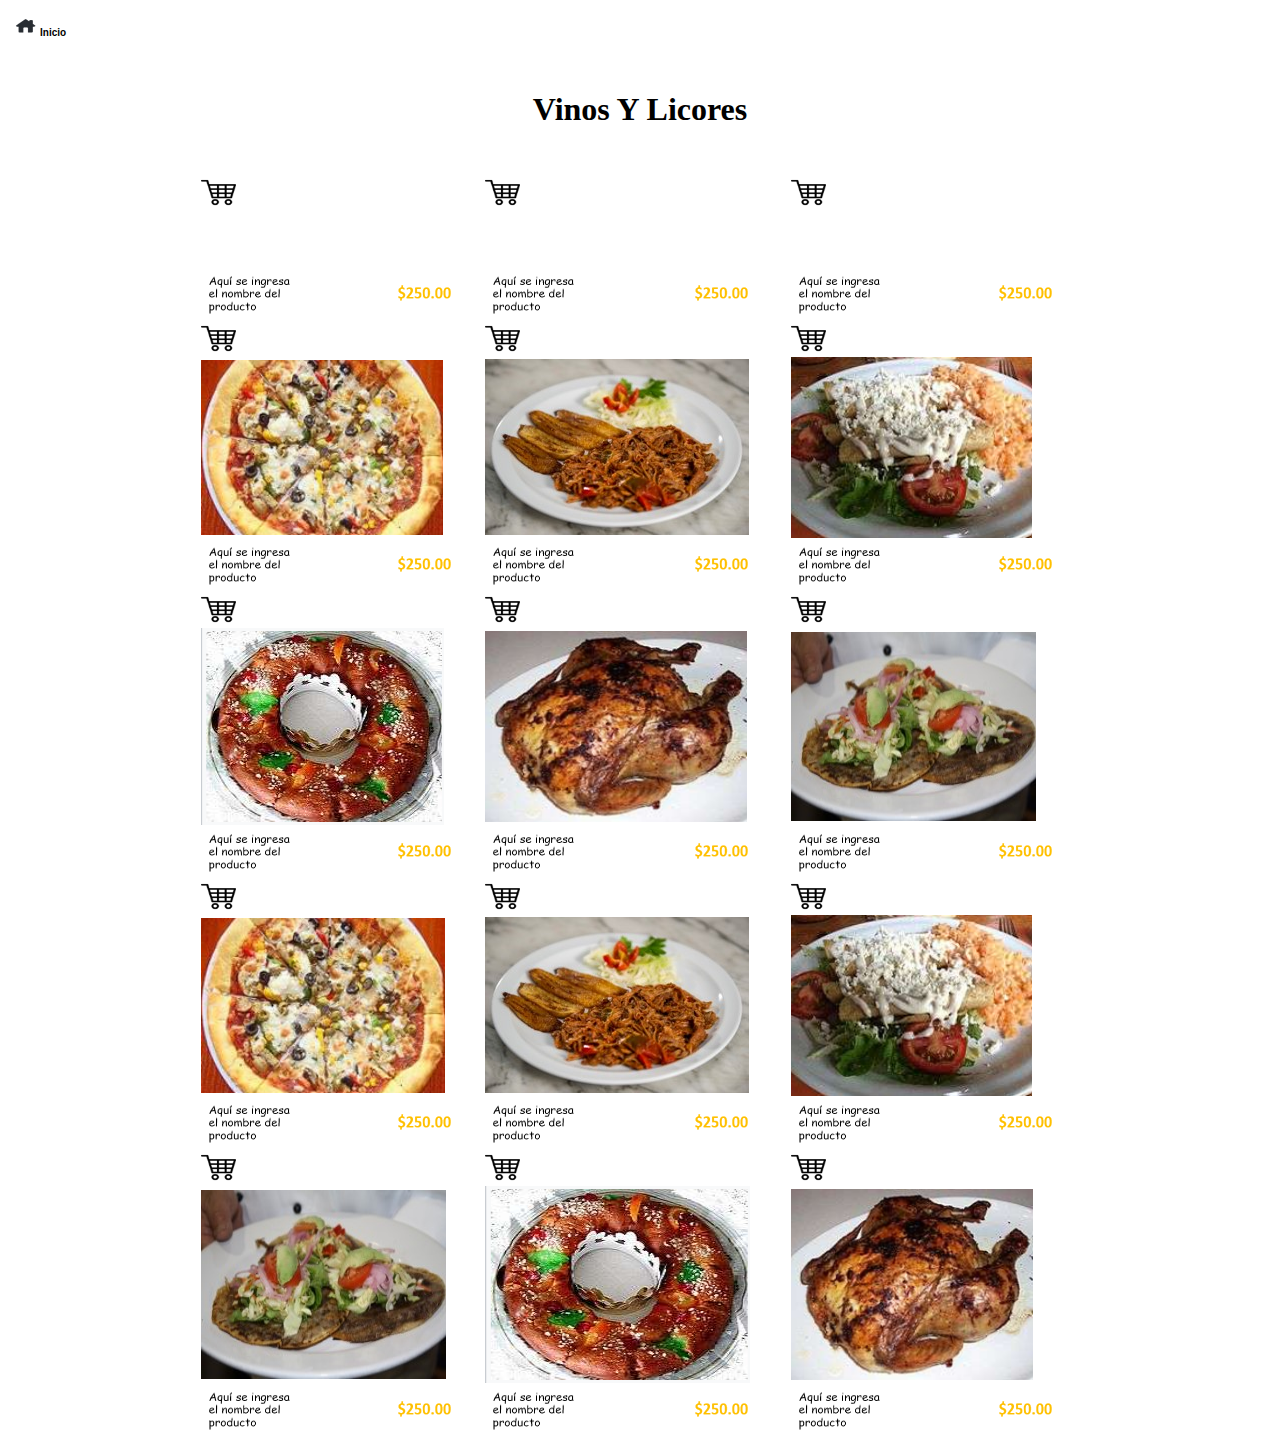
<file: pagina/vinos.html>
<!DOCTYPE html PUBLIC "-//W3C//DTD XHTML 1.0 Transitional//EN" "http://www.w3.org/TR/xhtml1/DTD/xhtml1-transitional.dtd">
<html xmlns="http://www.w3.org/1999/xhtml">
<head>
<meta http-equiv="Content-Type" content="text/html; charset=utf-8" />
<title>Documento sin título</title>
<style type="text/css">
.PRUEBA {
	font-size: 10px;
	background-color: #FFFFFF;
	height: auto;
	width: auto;
	color: #000000;
	font-family: Tahoma, Geneva, sans-serif;
}
</style>
</head>

<body>
<!--fghj,kjhgfddfghjkjhgfghjk

 -->
<table width="100%" border="0">
  <tr>
    <th width="8%" height="31" align="left" scope="col"><div align="justify"><img src="ini.png" width="29" height="20" alt="in" /><span class="PRUEBA">Inicio</span></div></th>
    <th width="11%" scope="col"><span class="PRUEBA"></span>      <p class="PRUEBA">&nbsp;</p></th>
    <th width="11%" scope="col"><p class="PRUEBA" >&nbsp;</p></th>
    <th width="16%" class="PRUEBA" scope="col">&nbsp;</th>
    <th width="20%" align="center" valign="middle" class="PRUEBA" scope="col">&nbsp;</th>
    <th colspan="2" class="PRUEBA" scope="col">&nbsp;</th>
    <th width="18%" align="center" valign="middle" class="PRUEBA" scope="col">&nbsp;</th>
  </tr>
</table>
<table width="100%" border="0">
  <tr>
    <th scope="col">&nbsp;</th>
  </tr>
  <tr>
    <th scope="col"><h1>Vinos Y Licores</h1></th>
  </tr>
  <tr>
    <th scope="col">&nbsp;</th>
  </tr>
</table>
<table width="70%" height="55%" border="0" align="center">
  <tr>
    <td height="30" colspan="2"><img src="Imagen6.png" width="35" height="29" alt="car" /></td>
    <td colspan="2"><img src="Imagen6.png" width="35" height="29" alt="car" /></td>
    <td colspan="2"><img src="Imagen6.png" width="35" height="29" alt="car" /></td>
  </tr>
  <tr>
    <td height="55" colspan="2">&nbsp;</td>
    <td colspan="2">&nbsp;</td>
    <td colspan="2">&nbsp;</td>
  </tr>
  <tr>
    <td width="125"><img src="Imagen8.png" width="109" height="49" alt="des" /></td>
    <td width="116"><a href="Arrastre a un archivo para crear un vínculo."><img src="Imagen7.png" width="114" height="37" alt="prec" /></a></td>
    <td width="137"><img src="Imagen8.png" width="109" height="49" alt="des" /></td>
    <td width="124"><a href="Arrastre a un archivo para crear un vínculo."><img src="Imagen7.png" width="114" height="37" alt="prec" /></a></td>
    <td width="134"><img src="Imagen8.png" width="109" height="49" alt="des" /></td>
    <td width="114"><a href="Arrastre a un archivo para crear un vínculo."><img src="Imagen7.png" width="114" height="37" alt="prec" /></a></td>
  </tr>
  <tr>
    <td colspan="2"><img src="Imagen6.png" width="35" height="29" alt="car" /></td>
    <td colspan="2"><img src="Imagen6.png" width="35" height="29" alt="car" /></td>
    <td colspan="2"><img src="Imagen6.png" width="35" height="29" alt="car" /></td>
  </tr>
  <tr>
    <td colspan="2"><img src="Imagen11.png" width="242" height="175" alt="g" /></td>
    <td colspan="2"><img src="Imagen12.jpg" width="264" height="176" alt="cc" /></td>
    <td colspan="2"><img src="Imagen13.png" width="241" height="181" alt="pas" /></td>
  </tr>
  <tr>
    <td><img src="Imagen8.png" width="109" height="49" alt="des" /></td>
    <td><a href="Arrastre a un archivo para crear un vínculo."><img src="Imagen7.png" width="114" height="37" alt="prec" /></a></td>
    <td><img src="Imagen8.png" width="109" height="49" alt="des" /></td>
    <td><a href="Arrastre a un archivo para crear un vínculo."><img src="Imagen7.png" width="114" height="37" alt="prec" /></a></td>
    <td><img src="Imagen8.png" width="109" height="49" alt="des" /></td>
    <td><a href="Arrastre a un archivo para crear un vínculo."><img src="Imagen7.png" width="114" height="37" alt="prec" /></a></td>
  </tr>
  <tr>
    <td colspan="2"><img src="Imagen6.png" width="35" height="29" alt="car" /></td>
    <td colspan="2"><img src="Imagen6.png" width="35" height="29" alt="car" /></td>
    <td colspan="2"><img src="Imagen6.png" width="35" height="29" alt="car" /></td>
  </tr>
  <tr>
    <td colspan="2"><img src="Imagen5.png" width="243" height="197" alt="com" /></td>
    <td colspan="2"><img src="Imagen9.png" width="262" height="191" alt="pollo" /></td>
    <td colspan="2"><img src="Imagen10.jpg" width="245" height="189" alt="pan" /></td>
  </tr>
  <tr>
    <td><img src="Imagen8.png" width="109" height="49" alt="des" /></td>
    <td><a href="Arrastre a un archivo para crear un vínculo."><img src="Imagen7.png" width="114" height="37" alt="prec" /></a></td>
    <td><img src="Imagen8.png" width="109" height="49" alt="des" /></td>
    <td><a href="Arrastre a un archivo para crear un vínculo."><img src="Imagen7.png" width="114" height="37" alt="prec" /></a></td>
    <td><img src="Imagen8.png" width="109" height="49" alt="des" /></td>
    <td><a href="Arrastre a un archivo para crear un vínculo."><img src="Imagen7.png" width="114" height="37" alt="prec" /></a></td>
  </tr>
  <tr>
    <td colspan="2"><img src="Imagen6.png" width="35" height="29" alt="car" /></td>
    <td colspan="2"><img src="Imagen6.png" width="35" height="29" alt="car" /></td>
    <td colspan="2"><img src="Imagen6.png" width="35" height="29" alt="car" /></td>
  </tr>
  <tr>
    <td colspan="2"><img src="Imagen11.png" width="244" height="175" alt="g" /></td>
    <td colspan="2"><img src="Imagen12.jpg" width="264" height="176" alt="cc" /></td>
    <td colspan="2"><img src="Imagen13.png" width="241" height="181" alt="pas" /></td>
  </tr>
  <tr>
    <td><img src="Imagen8.png" width="109" height="49" alt="des" /></td>
    <td><a href="Arrastre a un archivo para crear un vínculo."><img src="Imagen7.png" width="114" height="37" alt="prec" /></a></td>
    <td><img src="Imagen8.png" width="109" height="49" alt="des" /></td>
    <td><a href="Arrastre a un archivo para crear un vínculo."><img src="Imagen7.png" width="114" height="37" alt="prec" /></a></td>
    <td><img src="Imagen8.png" width="109" height="49" alt="des" /></td>
    <td><a href="Arrastre a un archivo para crear un vínculo."><img src="Imagen7.png" width="114" height="37" alt="prec" /></a></td>
  </tr>
  <tr>
    <td colspan="2"><img src="Imagen6.png" width="35" height="29" alt="car" /></td>
    <td colspan="2"><img src="Imagen6.png" width="35" height="29" alt="car" /></td>
    <td colspan="2"><img src="Imagen6.png" width="35" height="29" alt="car" /></td>
  </tr>
  <tr>
    <td colspan="2"><img src="Imagen10.jpg" width="245" height="189" alt="pan" /></td>
    <td colspan="2"><img src="Imagen5.png" width="265" height="197" alt="com" /></td>
    <td colspan="2"><img src="Imagen9.png" width="242" height="191" alt="pollo" /></td>
  </tr>
  <tr>
    <td><img src="Imagen8.png" width="109" height="49" alt="des" /></td>
    <td><a href="Arrastre a un archivo para crear un vínculo."><img src="Imagen7.png" width="114" height="37" alt="prec" /></a></td>
    <td><img src="Imagen8.png" width="109" height="49" alt="des" /></td>
    <td><a href="Arrastre a un archivo para crear un vínculo."><img src="Imagen7.png" width="114" height="37" alt="prec" /></a></td>
    <td><img src="Imagen8.png" width="109" height="49" alt="des" /></td>
    <td><a href="Arrastre a un archivo para crear un vínculo."><img src="Imagen7.png" width="114" height="37" alt="prec" /></a></td>
  </tr>
</table>
</body>
</html>
</file>
<file: css/style_splash.css>
* {box-sizing: border-box;}
	body{
		margin: 0;
		padding: 0;
		font-family: bold;
	}
	.preload{
		width: 100%;
		height: 100%;
		/*background: #333;*/
		position: fixed;
		top: 0;
		left: 0;
		z-index: 1;
	}

	.logo{
		width: 300px;
		height: 70px;
		margin: 150px auto 50px auto;
		font-size: 50px;
		text-shadow: -1px 2px 2px #000;
		text-align: center;
		color: azure;
	}

	.loader-frame{
		width: 70px;
		height: 70px;
		margin: auto;
		position: relative;
	}

	.loader1, .loader2{
		position: absolute;
		border: 5px solid transparent;
		border-radius: 50%;
	}

	.loader1{
		width: 100px;
		height: 100px;
		border-top: 7px solid darkturquoise;
		border-bottom: 7px solid darkturquoise;
		animation: circulo 2s linear 3;
	}

	.loader2{
		width: 85px;
		height: 85px;
		border-left: 7px solid darkturquoise;
		border-right: 7px solid darkturquoise;
		top: 7px; left: 7px; 
		animation: circuloI 2s linear 3;
	}


	@keyframes circulo{
		from{transform: rotate(0deg);}
		to{transform: rotate(360deg);}
	}

	@keyframes circuloI{
		from{transform: rotate(0deg);}
		to{transform: rotate(-360deg);}
	}

	@keyframes fadeout{
		from{opacity: 1;}
		to{opacity: 0;}
	}
</file>
